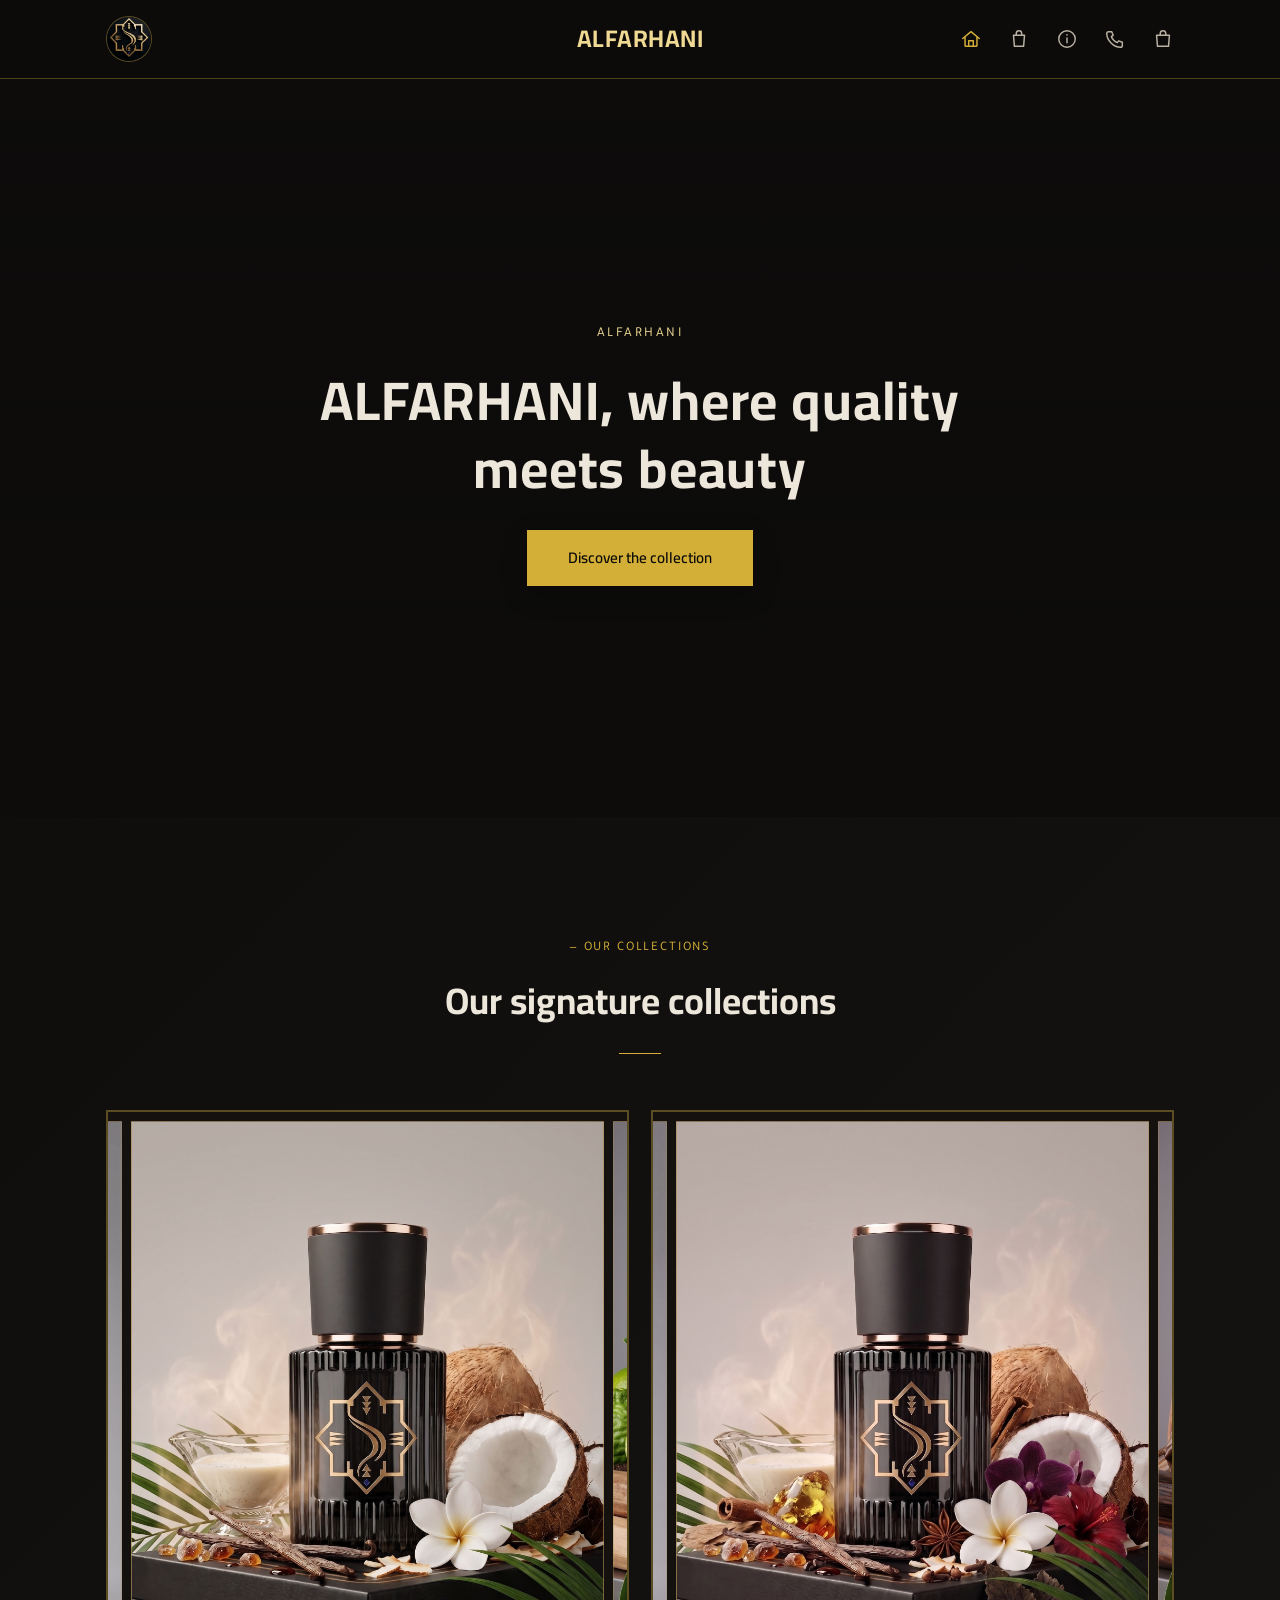
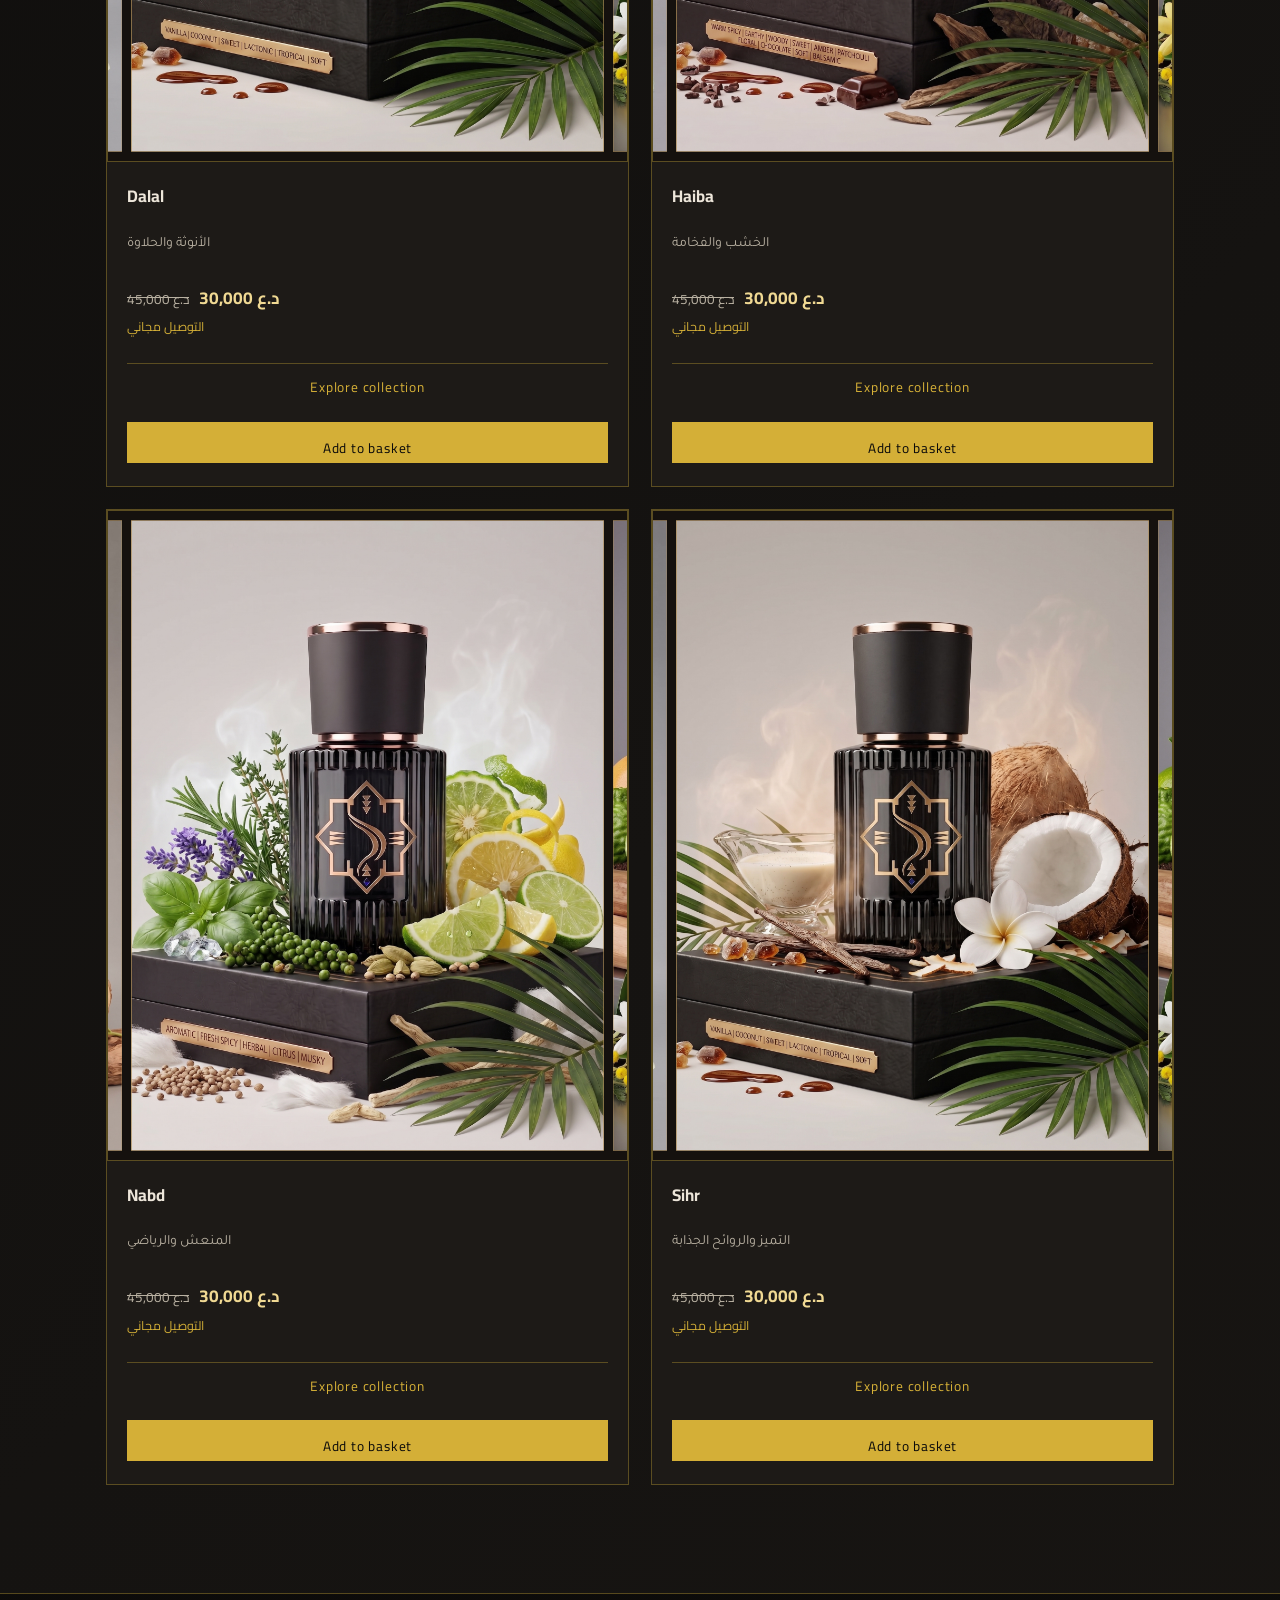
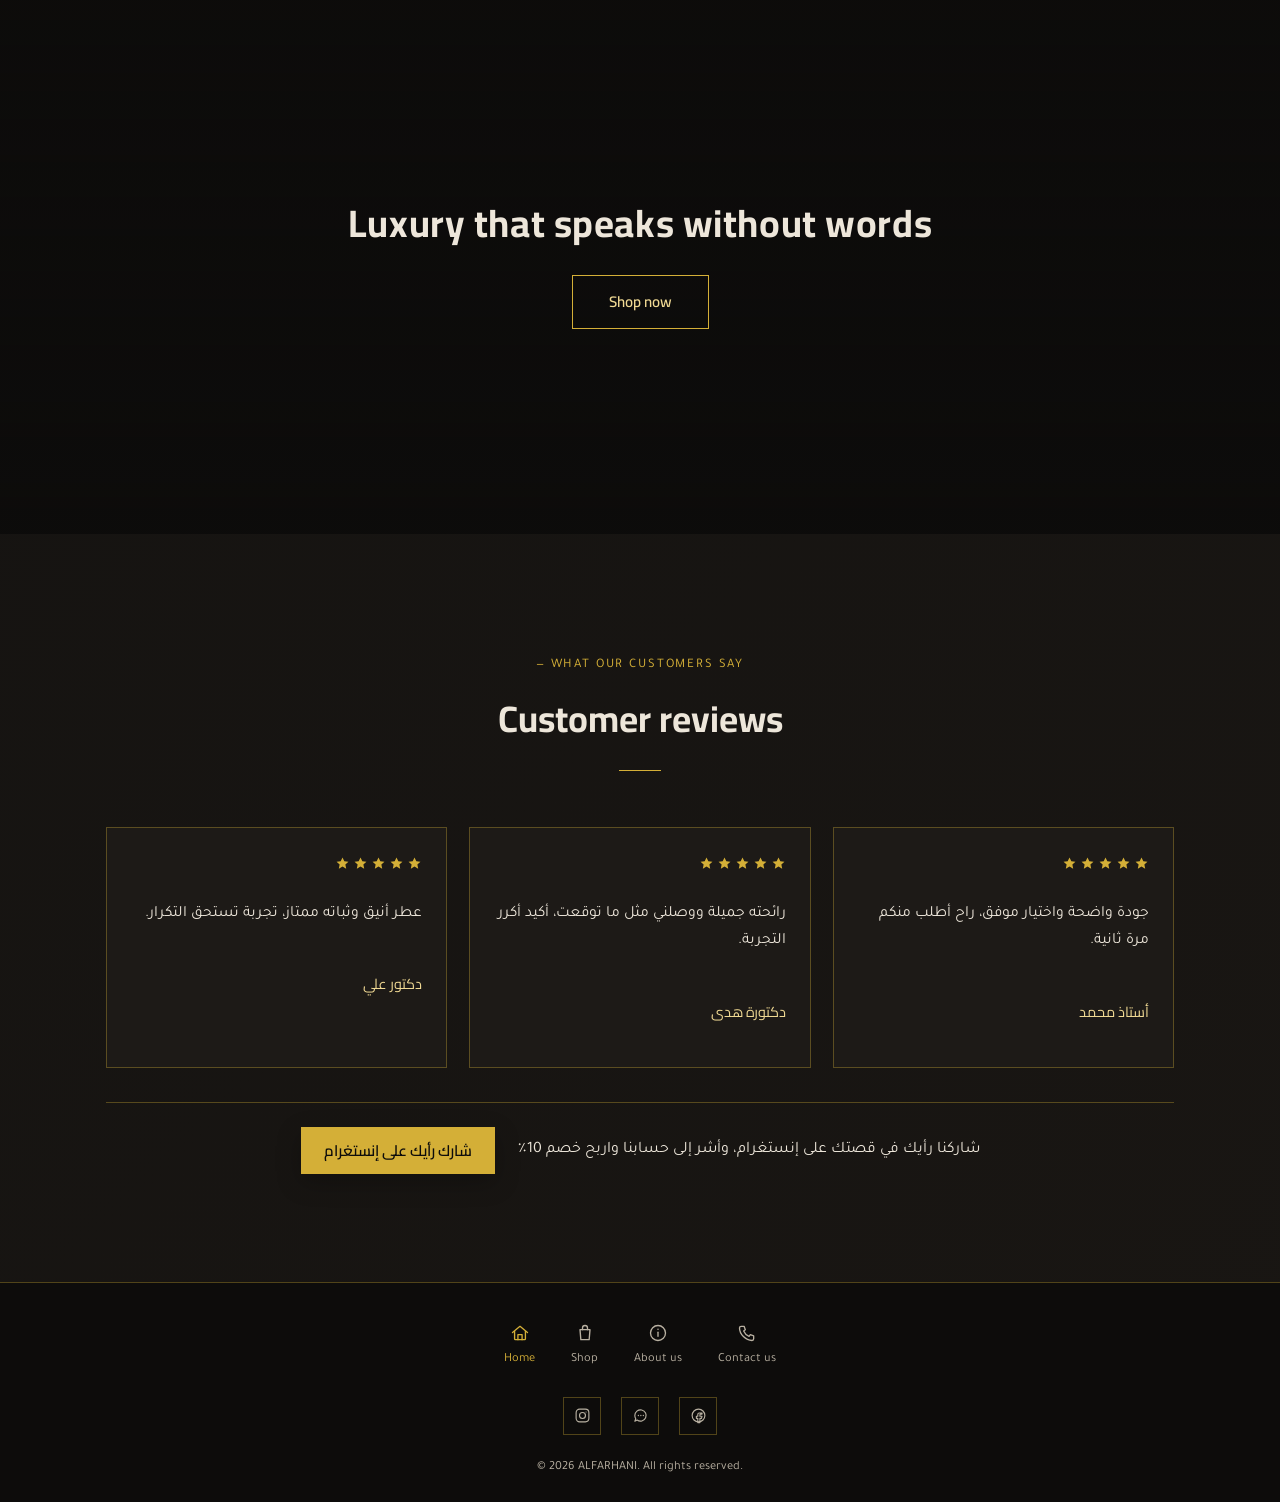
<file: index.html>
<!DOCTYPE html>
<html lang="en" dir="ltr">
<head>
<meta charset="UTF-8">
<meta name="viewport" content="width=device-width, initial-scale=1.0">
<title>ALFARHANI | Where Quality Meets Beauty</title>
<link rel="preconnect" href="https://fonts.googleapis.com">
<link rel="preconnect" href="https://fonts.gstatic.com" crossorigin>
<link href="https://fonts.googleapis.com/css2?family=Cairo:wght@600;700&family=Tajawal:wght@400;500;700&display=swap" rel="stylesheet">
<link rel="stylesheet" href="style.css">
</head>
<body data-page="home">

<header class="site-header">
  <div class="header-inner">
    <a href="index.html" class="ph-frame logo-slot" aria-label="ALFARHANI - Home">
      <img src="images/logo.png" alt="ALFARHANI logo">
      <span class="ph-fallback">
        <svg viewBox="0 0 24 24" fill="none" stroke="currentColor" stroke-width="1.5" stroke-linecap="round" stroke-linejoin="round"><rect x="3" y="6" width="18" height="14" rx="2"/><circle cx="12" cy="13" r="3.5"/><path d="M8 6l1.5-2h5L16 6"/></svg>
        <span>Logo</span>
      </span>
    </a>
    <span class="brand-name">ALFARHANI</span>
    <nav class="icon-nav" aria-label="Main navigation">
      <a href="index.html" data-page="home" aria-label="Home">
        <svg viewBox="0 0 24 24" fill="none" stroke="currentColor" stroke-width="1.6" stroke-linecap="round" stroke-linejoin="round"><path d="M3 11.5 12 4l9 7.5"/><path d="M5.5 10v9a1 1 0 0 0 1 1h11a1 1 0 0 0 1-1v-9"/><path d="M9.5 20v-6h5v6"/></svg>
      </a>
      <a href="shop.html" data-page="shop" aria-label="Shop">
        <svg viewBox="0 0 24 24" fill="none" stroke="currentColor" stroke-width="1.6" stroke-linecap="round" stroke-linejoin="round"><path d="M6 8h12l-1 12H7L6 8Z"/><path d="M9 8V6a3 3 0 0 1 6 0v2"/></svg>
      </a>
      <a href="about.html" data-page="about" aria-label="About us">
        <svg viewBox="0 0 24 24" fill="none" stroke="currentColor" stroke-width="1.6" stroke-linecap="round" stroke-linejoin="round"><circle cx="12" cy="12" r="9"/><line x1="12" y1="11" x2="12" y2="16"/><circle cx="12" cy="7.5" r="0.9" fill="currentColor" stroke="none"/></svg>
      </a>
      <a href="contact.html" data-page="contact" aria-label="Contact us">
        <svg viewBox="0 0 24 24" fill="none" stroke="currentColor" stroke-width="1.6" stroke-linecap="round" stroke-linejoin="round"><path d="M5 4h3.5l1.5 4-2 1.5a12 12 0 0 0 6.5 6.5l1.5-2 4 1.5V19a2 2 0 0 1-2 2C10.5 21 3 13.5 3 6a2 2 0 0 1 2-2Z"/></svg>
      </a>
      <a href="basket.html" data-page="basket" class="basket-nav" aria-label="Perfume basket">
        <svg viewBox="0 0 24 24" fill="none" stroke="currentColor" stroke-width="1.6" stroke-linecap="round" stroke-linejoin="round"><path d="M5 8h14l-1 12H6L5 8Z"/><path d="M9 8V6a3 3 0 0 1 6 0v2"/></svg>
        <span class="basket-badge" data-basket-badge hidden>0</span>
      </a>
    </nav>
  </div>
</header>

<main>

  <!-- SECTION 1: primary hero -->
  <section class="hero">
    <div class="hero-slideshow" aria-label="ALFARHANI fragrance collection">
      <img class="hero-slide hero-slide-1" src="images/collection-1.jpg" alt="ALFARHANI collection">
      <img class="hero-slide hero-slide-2" src="images/collection-2.jpg" alt="ALFARHANI collection" aria-hidden="true">
      <img class="hero-slide hero-slide-3" src="images/collection-3.jpg" alt="ALFARHANI collection" aria-hidden="true">
      <img class="hero-slide hero-slide-4" src="images/product-1a.jpg" alt="ALFARHANI perfume" aria-hidden="true">
    </div>
    <div class="hero-content">
      <p class="hero-eyebrow">ALFARHANI</p>
      <h1 class="hero-title">ALFARHANI, where quality meets beauty</h1>
      <a href="shop.html" class="btn-gold">Discover the collection</a>
    </div>
  </section>

  <!-- SECTION 2: our collections -->
  <section class="section">
    <div class="container">
      <div class="section-head">
        <p class="section-eyebrow">— Our collections</p>
        <h2 class="section-title">Our signature collections</h2>
      </div>
      <div class="grid collection-grid" data-collection-grid>

        <div class="card">
          <div class="ph-frame">
            <img src="images/collection-1.jpg" alt="Dalal">
            <span class="ph-fallback">
              <svg viewBox="0 0 24 24" fill="none" stroke="currentColor" stroke-width="1.5" stroke-linecap="round" stroke-linejoin="round"><rect x="3" y="6" width="18" height="14" rx="2"/><circle cx="12" cy="13" r="3.5"/><path d="M8 6l1.5-2h5L16 6"/></svg>
              <span>Add here: images/collection-1.jpg</span>
            </span>
          </div>
          <div class="card-body">
            <h3 class="card-title">Dalal</h3>
            <p class="card-sub">الأنوثة والحلاوة</p>
            <div class="collection-price" aria-label="السعر بعد التخفيض 30 ألف دينار عراقي، السعر السابق 45 ألف دينار عراقي، والتوصيل مجاني">
              <del>45,000 د.ع</del><strong>30,000 د.ع</strong><span>التوصيل مجاني</span>
            </div>
            <a href="details.html?type=collection&amp;collection=1" class="card-link">Explore collection</a>
            <button type="button" class="card-link basket-add collection-basket-add" data-add-basket="Dalal">Add to basket</button>
          </div>
        </div>

        <div class="card">
          <div class="ph-frame">
            <img src="images/collection-2.jpg" alt="Haiba">
            <span class="ph-fallback">
              <svg viewBox="0 0 24 24" fill="none" stroke="currentColor" stroke-width="1.5" stroke-linecap="round" stroke-linejoin="round"><rect x="3" y="6" width="18" height="14" rx="2"/><circle cx="12" cy="13" r="3.5"/><path d="M8 6l1.5-2h5L16 6"/></svg>
              <span>Add here: images/collection-2.jpg</span>
            </span>
          </div>
          <div class="card-body">
            <h3 class="card-title">Haiba</h3>
            <p class="card-sub">الخشب والفخامة</p>
            <div class="collection-price" aria-label="السعر بعد التخفيض 30 ألف دينار عراقي، السعر السابق 45 ألف دينار عراقي، والتوصيل مجاني">
              <del>45,000 د.ع</del><strong>30,000 د.ع</strong><span>التوصيل مجاني</span>
            </div>
            <a href="details.html?type=collection&amp;collection=2" class="card-link">Explore collection</a>
            <button type="button" class="card-link basket-add collection-basket-add" data-add-basket="Haiba">Add to basket</button>
          </div>
        </div>

        <div class="card">
          <div class="ph-frame">
            <img src="images/collection-3.jpg" alt="Nabd">
            <span class="ph-fallback">
              <svg viewBox="0 0 24 24" fill="none" stroke="currentColor" stroke-width="1.5" stroke-linecap="round" stroke-linejoin="round"><rect x="3" y="6" width="18" height="14" rx="2"/><circle cx="12" cy="13" r="3.5"/><path d="M8 6l1.5-2h5L16 6"/></svg>
              <span>Add here: images/collection-3.jpg</span>
            </span>
          </div>
          <div class="card-body">
            <h3 class="card-title">Nabd</h3>
            <p class="card-sub">المنعش والرياضي</p>
            <div class="collection-price" aria-label="السعر بعد التخفيض 30 ألف دينار عراقي، السعر السابق 45 ألف دينار عراقي، والتوصيل مجاني">
              <del>45,000 د.ع</del><strong>30,000 د.ع</strong><span>التوصيل مجاني</span>
            </div>
            <a href="details.html?type=collection&amp;collection=3" class="card-link">Explore collection</a>
            <button type="button" class="card-link basket-add collection-basket-add" data-add-basket="Nabd">Add to basket</button>
          </div>
        </div>

        <div class="card">
          <div class="ph-frame">
            <img src="images/collection-1.jpg" alt="Sihr">
            <span class="ph-fallback">
              <svg viewBox="0 0 24 24" fill="none" stroke="currentColor" stroke-width="1.5" stroke-linecap="round" stroke-linejoin="round"><rect x="3" y="6" width="18" height="14" rx="2"/><circle cx="12" cy="13" r="3.5"/><path d="M8 6l1.5-2h5L16 6"/></svg>
              <span>Add here: images/collection-1.jpg</span>
            </span>
          </div>
          <div class="card-body">
            <h3 class="card-title">Sihr</h3>
            <p class="card-sub">التميز والروائح الجذابة</p>
            <div class="collection-price" aria-label="السعر بعد التخفيض 30 ألف دينار عراقي، السعر السابق 45 ألف دينار عراقي، والتوصيل مجاني">
              <del>45,000 د.ع</del><strong>30,000 د.ع</strong><span>التوصيل مجاني</span>
            </div>
            <a href="details.html?type=collection&amp;collection=4" class="card-link">Explore collection</a>
            <button type="button" class="card-link basket-add collection-basket-add" data-add-basket="Sihr">Add to basket</button>
          </div>
        </div>

      </div>
    </div>
  </section>

  <hr class="rule">

  <!-- SECTION 3: closing hero -->
  <section class="hero" style="min-height: 60vh;">
    <div class="hero-slideshow" aria-label="ALFARHANI perfume selection">
      <img class="hero-slide hero-slide-1" src="images/product-4b.png" alt="ALFARHANI perfume">
      <img class="hero-slide hero-slide-2" src="images/product-5b.png" alt="ALFARHANI perfume" aria-hidden="true">
      <img class="hero-slide hero-slide-3" src="images/product-6b.jpg" alt="ALFARHANI perfume" aria-hidden="true">
      <img class="hero-slide hero-slide-4" src="images/product-7b.jpg" alt="ALFARHANI perfume" aria-hidden="true">
    </div>
    <div class="hero-content">
      <h2 class="hero-title" style="font-size: clamp(1.6rem, 4vw, 2.4rem);">Luxury that speaks without words</h2>
      <a href="shop.html" class="btn-outline">Shop now</a>
    </div>
  </section>

  <!-- SECTION 4: testimonials -->
  <section class="section">
    <div class="container">
      <div class="section-head">
        <p class="section-eyebrow">— What our customers say</p>
        <h2 class="section-title">Customer reviews</h2>
      </div>
      <div class="grid">

        <div class="testimonial" lang="ar" dir="rtl">
          <div class="stars">
            <svg viewBox="0 0 24 24"><path d="M12 2.5l2.9 6 6.6.7-4.9 4.5 1.3 6.5L12 16.9 6.1 20.2l1.3-6.5L2.5 9.2l6.6-.7L12 2.5Z"/></svg>
            <svg viewBox="0 0 24 24"><path d="M12 2.5l2.9 6 6.6.7-4.9 4.5 1.3 6.5L12 16.9 6.1 20.2l1.3-6.5L2.5 9.2l6.6-.7L12 2.5Z"/></svg>
            <svg viewBox="0 0 24 24"><path d="M12 2.5l2.9 6 6.6.7-4.9 4.5 1.3 6.5L12 16.9 6.1 20.2l1.3-6.5L2.5 9.2l6.6-.7L12 2.5Z"/></svg>
            <svg viewBox="0 0 24 24"><path d="M12 2.5l2.9 6 6.6.7-4.9 4.5 1.3 6.5L12 16.9 6.1 20.2l1.3-6.5L2.5 9.2l6.6-.7L12 2.5Z"/></svg>
            <svg viewBox="0 0 24 24"><path d="M12 2.5l2.9 6 6.6.7-4.9 4.5 1.3 6.5L12 16.9 6.1 20.2l1.3-6.5L2.5 9.2l6.6-.7L12 2.5Z"/></svg>
          </div>
          <p class="testimonial-quote">عطر أنيق وثباته ممتاز، تجربة تستحق التكرار.</p>
          <p class="testimonial-name">دكتور علي</p>
        </div>

        <div class="testimonial" lang="ar" dir="rtl">
          <div class="stars">
            <svg viewBox="0 0 24 24"><path d="M12 2.5l2.9 6 6.6.7-4.9 4.5 1.3 6.5L12 16.9 6.1 20.2l1.3-6.5L2.5 9.2l6.6-.7L12 2.5Z"/></svg>
            <svg viewBox="0 0 24 24"><path d="M12 2.5l2.9 6 6.6.7-4.9 4.5 1.3 6.5L12 16.9 6.1 20.2l1.3-6.5L2.5 9.2l6.6-.7L12 2.5Z"/></svg>
            <svg viewBox="0 0 24 24"><path d="M12 2.5l2.9 6 6.6.7-4.9 4.5 1.3 6.5L12 16.9 6.1 20.2l1.3-6.5L2.5 9.2l6.6-.7L12 2.5Z"/></svg>
            <svg viewBox="0 0 24 24"><path d="M12 2.5l2.9 6 6.6.7-4.9 4.5 1.3 6.5L12 16.9 6.1 20.2l1.3-6.5L2.5 9.2l6.6-.7L12 2.5Z"/></svg>
            <svg viewBox="0 0 24 24"><path d="M12 2.5l2.9 6 6.6.7-4.9 4.5 1.3 6.5L12 16.9 6.1 20.2l1.3-6.5L2.5 9.2l6.6-.7L12 2.5Z"/></svg>
          </div>
          <p class="testimonial-quote">رائحته جميلة ووصلني مثل ما توقعت، أكيد أكرر التجربة.</p>
          <p class="testimonial-name">دكتورة هدى</p>
        </div>

        <div class="testimonial" lang="ar" dir="rtl">
          <div class="stars">
            <svg viewBox="0 0 24 24"><path d="M12 2.5l2.9 6 6.6.7-4.9 4.5 1.3 6.5L12 16.9 6.1 20.2l1.3-6.5L2.5 9.2l6.6-.7L12 2.5Z"/></svg>
            <svg viewBox="0 0 24 24"><path d="M12 2.5l2.9 6 6.6.7-4.9 4.5 1.3 6.5L12 16.9 6.1 20.2l1.3-6.5L2.5 9.2l6.6-.7L12 2.5Z"/></svg>
            <svg viewBox="0 0 24 24"><path d="M12 2.5l2.9 6 6.6.7-4.9 4.5 1.3 6.5L12 16.9 6.1 20.2l1.3-6.5L2.5 9.2l6.6-.7L12 2.5Z"/></svg>
            <svg viewBox="0 0 24 24"><path d="M12 2.5l2.9 6 6.6.7-4.9 4.5 1.3 6.5L12 16.9 6.1 20.2l1.3-6.5L2.5 9.2l6.6-.7L12 2.5Z"/></svg>
            <svg viewBox="0 0 24 24"><path d="M12 2.5l2.9 6 6.6.7-4.9 4.5 1.3 6.5L12 16.9 6.1 20.2l1.3-6.5L2.5 9.2l6.6-.7L12 2.5Z"/></svg>
          </div>
          <p class="testimonial-quote">جودة واضحة واختيار موفق، راح أطلب منكم مرة ثانية.</p>
          <p class="testimonial-name">أستاذ محمد</p>
        </div>

      </div>
      <div class="review-invite" lang="ar" dir="rtl">
        <p>شاركنا رأيك في قصتك على إنستغرام، وأشر إلى حسابنا واربح خصم 10٪</p>
        <a class="btn-gold" href="https://www.instagram.com/daralfarhani/" target="_blank" rel="noopener noreferrer">شارك رأيك على إنستغرام</a>
      </div>
    </div>
  </section>

</main>

<footer class="site-footer">
  <div class="container">
    <nav class="footer-nav" aria-label="Quick links">
      <a href="index.html" data-page="home">
        <svg viewBox="0 0 24 24" fill="none" stroke="currentColor" stroke-width="1.6" stroke-linecap="round" stroke-linejoin="round"><path d="M3 11.5 12 4l9 7.5"/><path d="M5.5 10v9a1 1 0 0 0 1 1h11a1 1 0 0 0 1-1v-9"/><path d="M9.5 20v-6h5v6"/></svg>
        <span>Home</span>
      </a>
      <a href="shop.html" data-page="shop">
        <svg viewBox="0 0 24 24" fill="none" stroke="currentColor" stroke-width="1.6" stroke-linecap="round" stroke-linejoin="round"><path d="M6 8h12l-1 12H7L6 8Z"/><path d="M9 8V6a3 3 0 0 1 6 0v2"/></svg>
        <span>Shop</span>
      </a>
      <a href="about.html" data-page="about">
        <svg viewBox="0 0 24 24" fill="none" stroke="currentColor" stroke-width="1.6" stroke-linecap="round" stroke-linejoin="round"><circle cx="12" cy="12" r="9"/><line x1="12" y1="11" x2="12" y2="16"/><circle cx="12" cy="7.5" r="0.9" fill="currentColor" stroke="none"/></svg>
        <span>About us</span>
      </a>
      <a href="contact.html" data-page="contact">
        <svg viewBox="0 0 24 24" fill="none" stroke="currentColor" stroke-width="1.6" stroke-linecap="round" stroke-linejoin="round"><path d="M5 4h3.5l1.5 4-2 1.5a12 12 0 0 0 6.5 6.5l1.5-2 4 1.5V19a2 2 0 0 1-2 2C10.5 21 3 13.5 3 6a2 2 0 0 1 2-2Z"/></svg>
        <span>Contact us</span>
      </a>
    </nav>
    <div class="footer-social">
      <a href="https://www.instagram.com/daralfarhani/" aria-label="Instagram" target="_blank" rel="noopener noreferrer">
        <svg viewBox="0 0 24 24" fill="none" stroke="currentColor" stroke-width="1.6"><rect x="3" y="3" width="18" height="18" rx="5"/><circle cx="12" cy="12" r="4.2"/><circle cx="17" cy="7" r="0.8" fill="currentColor" stroke="none"/></svg>
      </a>
      <a href="#" data-whatsapp-link aria-label="WhatsApp">
        <svg viewBox="0 0 24 24" fill="none" stroke="currentColor" stroke-width="1.6" stroke-linecap="round" stroke-linejoin="round"><path d="M4 12a8 8 0 1 1 3.2 6.4L4 20l1.3-3.5A7.9 7.9 0 0 1 4 12Z"/><circle cx="9" cy="12" r="0.9" fill="currentColor" stroke="none"/><circle cx="12.5" cy="12" r="0.9" fill="currentColor" stroke="none"/><circle cx="16" cy="12" r="0.9" fill="currentColor" stroke="none"/></svg>
      </a>
      <a href="https://www.facebook.com/profile.php?id=61593933218251" aria-label="Facebook" target="_blank" rel="noopener noreferrer">
        <svg viewBox="0 0 24 24" fill="none" stroke="currentColor" stroke-width="1.6" stroke-linecap="round" stroke-linejoin="round"><path d="M15 8.5h-2a2 2 0 0 0-2 2V13H9v3h2v6h3v-6h2.2l.8-3H14v-2a1 1 0 0 1 1-1h2V8.5Z"/><circle cx="12" cy="12" r="9"/></svg>
      </a>
    </div>
    <p class="footer-copy">© 2026 ALFARHANI. All rights reserved.</p>
  </div>
</footer>

<script src="script.js"></script>
</body>
</html>
</file>
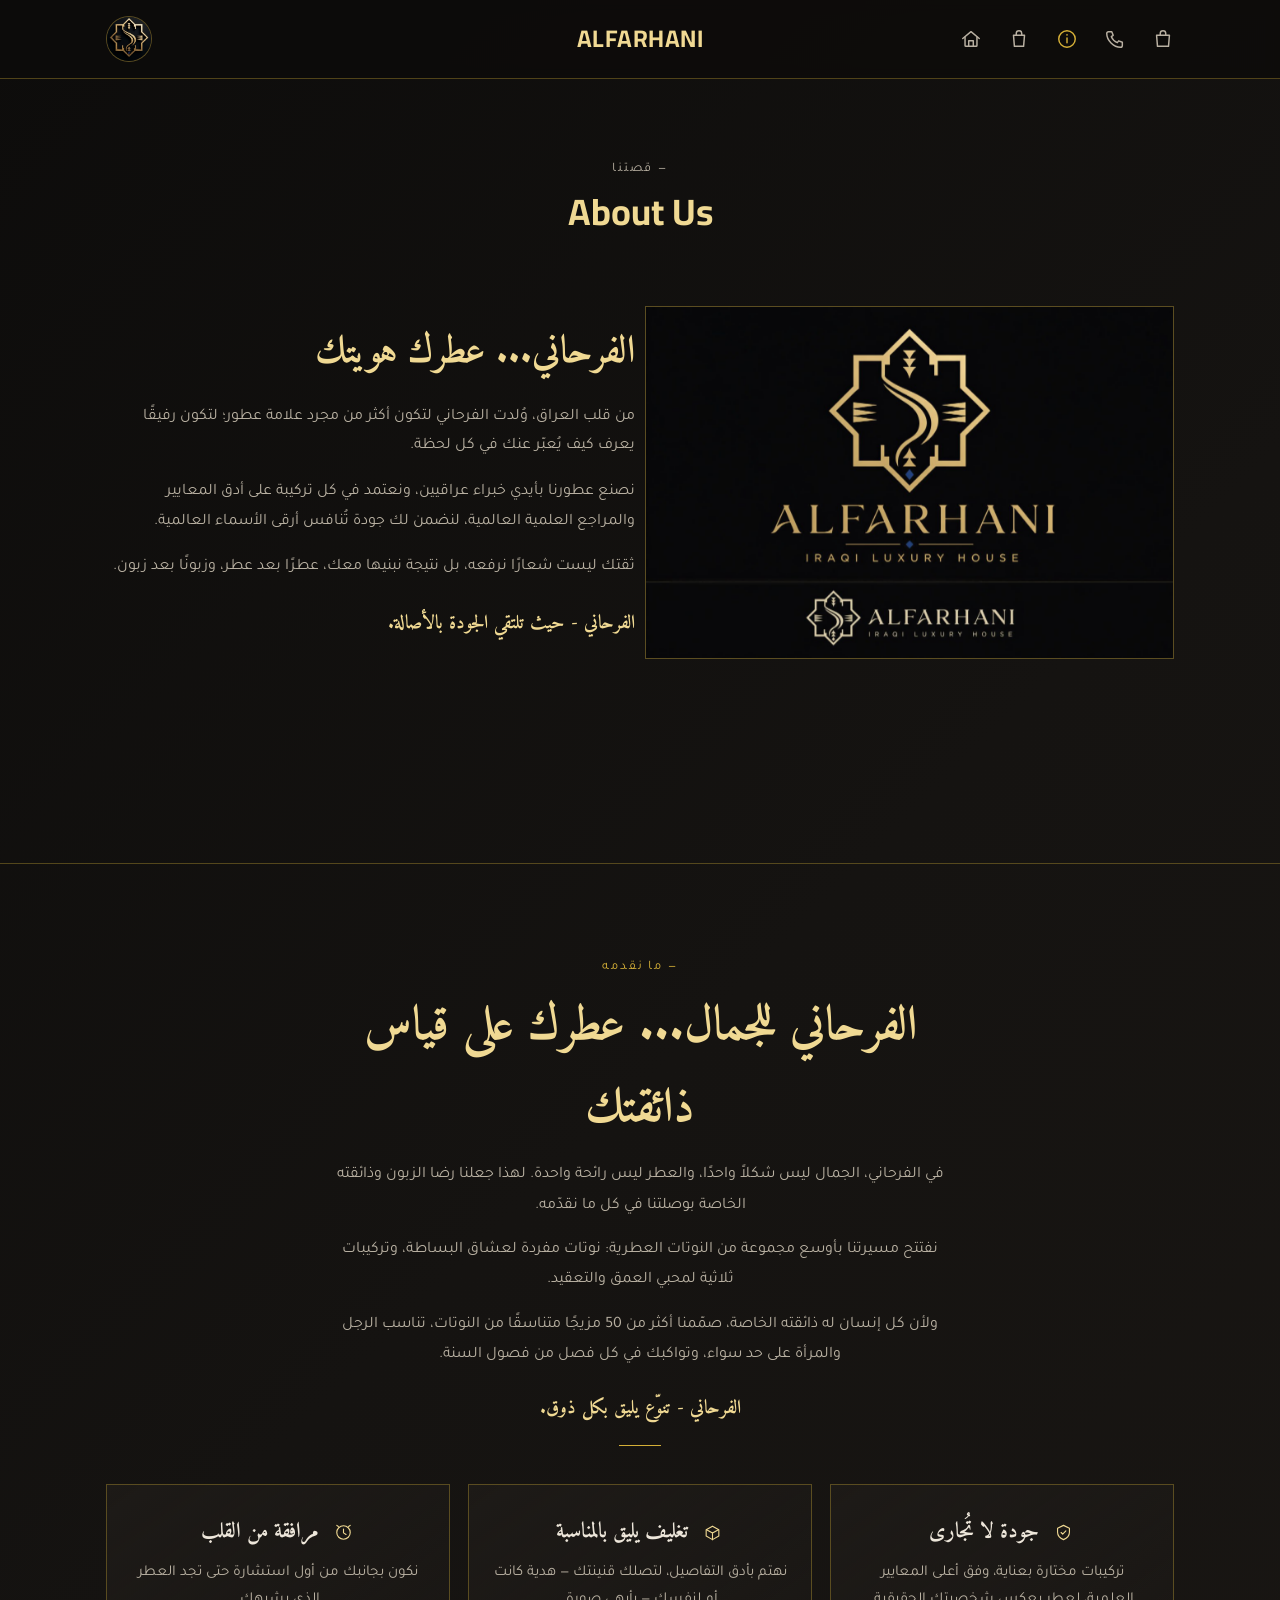
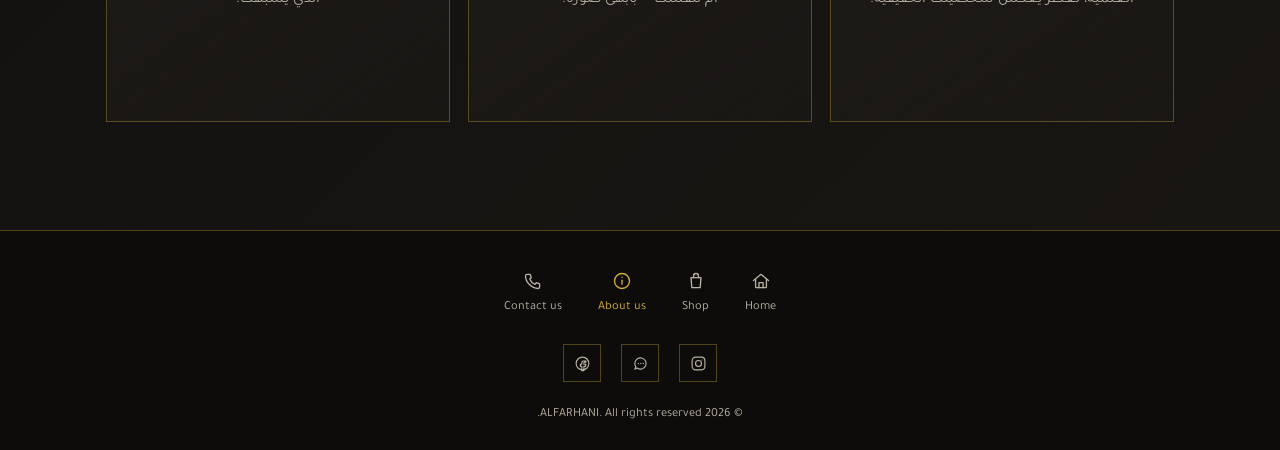
<file: about.html>
<!DOCTYPE html>
<html lang="ar" dir="rtl">
<head>
<meta charset="UTF-8">
<meta name="viewport" content="width=device-width, initial-scale=1.0">
<title>من نحن | الفرحاني</title>
<link rel="preconnect" href="https://fonts.googleapis.com">
<link rel="preconnect" href="https://fonts.gstatic.com" crossorigin>
<link href="https://fonts.googleapis.com/css2?family=Amiri:wght@400;700&family=Cairo:wght@600;700&family=Tajawal:wght@400;500;700&display=swap" rel="stylesheet">
<link rel="stylesheet" href="style.css">
</head>
<body data-page="about">

<header class="site-header">
  <div class="header-inner">
    <a href="index.html" class="ph-frame logo-slot" aria-label="ALFARHANI - Home">
      <img src="images/logo.png" alt="ALFARHANI logo">
      <span class="ph-fallback">
        <svg viewBox="0 0 24 24" fill="none" stroke="currentColor" stroke-width="1.5" stroke-linecap="round" stroke-linejoin="round"><rect x="3" y="6" width="18" height="14" rx="2"/><circle cx="12" cy="13" r="3.5"/><path d="M8 6l1.5-2h5L16 6"/></svg>
        <span>Logo</span>
      </span>
    </a>
    <span class="brand-name">ALFARHANI</span>
    <nav class="icon-nav" aria-label="Main navigation">
      <a href="index.html" data-page="home" aria-label="Home">
        <svg viewBox="0 0 24 24" fill="none" stroke="currentColor" stroke-width="1.6" stroke-linecap="round" stroke-linejoin="round"><path d="M3 11.5 12 4l9 7.5"/><path d="M5.5 10v9a1 1 0 0 0 1 1h11a1 1 0 0 0 1-1v-9"/><path d="M9.5 20v-6h5v6"/></svg>
      </a>
      <a href="shop.html" data-page="shop" aria-label="Shop">
        <svg viewBox="0 0 24 24" fill="none" stroke="currentColor" stroke-width="1.6" stroke-linecap="round" stroke-linejoin="round"><path d="M6 8h12l-1 12H7L6 8Z"/><path d="M9 8V6a3 3 0 0 1 6 0v2"/></svg>
      </a>
      <a href="about.html" data-page="about" aria-label="About us">
        <svg viewBox="0 0 24 24" fill="none" stroke="currentColor" stroke-width="1.6" stroke-linecap="round" stroke-linejoin="round"><circle cx="12" cy="12" r="9"/><line x1="12" y1="11" x2="12" y2="16"/><circle cx="12" cy="7.5" r="0.9" fill="currentColor" stroke="none"/></svg>
      </a>
      <a href="contact.html" data-page="contact" aria-label="Contact us">
        <svg viewBox="0 0 24 24" fill="none" stroke="currentColor" stroke-width="1.6" stroke-linecap="round" stroke-linejoin="round"><path d="M5 4h3.5l1.5 4-2 1.5a12 12 0 0 0 6.5 6.5l1.5-2 4 1.5V19a2 2 0 0 1-2 2C10.5 21 3 13.5 3 6a2 2 0 0 1 2-2Z"/></svg>
      </a>
      <a href="basket.html" data-page="basket" class="basket-nav" aria-label="Perfume basket">
        <svg viewBox="0 0 24 24" fill="none" stroke="currentColor" stroke-width="1.6" stroke-linecap="round" stroke-linejoin="round"><path d="M5 8h14l-1 12H6L5 8Z"/><path d="M9 8V6a3 3 0 0 1 6 0v2"/></svg>
        <span class="basket-badge" data-basket-badge hidden>0</span>
      </a>
    </nav>
  </div>
</header>

<main>

  <div class="page-head container">
    <p class="section-eyebrow">— قصتنا</p>
    <h1 class="section-title">About Us</h1>
  </div>

  <section class="section" style="padding-top: 0;">
    <div class="container">
      <div class="about-block">
        <div class="ph-frame">
          <img src="images/about-1.jpg" alt="ALFARHANI">
          <span class="ph-fallback">
            <svg viewBox="0 0 24 24" fill="none" stroke="currentColor" stroke-width="1.5" stroke-linecap="round" stroke-linejoin="round"><rect x="3" y="6" width="18" height="14" rx="2"/><circle cx="12" cy="13" r="3.5"/><path d="M8 6l1.5-2h5L16 6"/></svg>
            <span>Add here: images/about-1.jpg</span>
          </span>
        </div>
        <div class="about-copy" lang="ar" dir="rtl">
          <h2 class="about-title">الفرحاني... عطرك هويتك</h2>
          <p class="about-text">من قلب العراق، وُلدت الفرحاني لتكون أكثر من مجرد علامة عطور؛ لتكون رفيقًا يعرف كيف يُعبّر عنك في كل لحظة.</p>
          <p class="about-text">نصنع عطورنا بأيدي خبراء عراقيين، ونعتمد في كل تركيبة على أدق المعايير والمراجع العلمية العالمية، لنضمن لك جودة تُنافس أرقى الأسماء العالمية.</p>
          <p class="about-text">ثقتك ليست شعارًا نرفعه، بل نتيجة نبنيها معك، عطرًا بعد عطر، وزبونًا بعد زبون.</p>
          <p class="about-signature">الفرحاني - حيث تلتقي الجودة بالأصالة.</p>
        </div>
      </div>
    </div>
  </section>

  <section class="services-section section" lang="ar" dir="rtl">
    <div class="container">
      <div class="services-heading">
        <p class="section-eyebrow">— ما نقدمه</p>
        <h2 class="section-title">الفرحاني للجمال... عطرك على قياس ذائقتك</h2>
        <div class="services-intro">
          <p>في الفرحاني، الجمال ليس شكلاً واحدًا، والعطر ليس رائحة واحدة. لهذا جعلنا رضا الزبون وذائقته الخاصة بوصلتنا في كل ما نقدّمه.</p>
          <p>نفتتح مسيرتنا بأوسع مجموعة من النوتات العطرية: نوتات مفردة لعشاق البساطة، وتركيبات ثلاثية لمحبي العمق والتعقيد.</p>
          <p>ولأن كل إنسان له ذائقته الخاصة، صمّمنا أكثر من 50 مزيجًا متناسقًا من النوتات، تناسب الرجل والمرأة على حد سواء، وتواكبك في كل فصل من فصول السنة.</p>
          <p class="services-signature">الفرحاني - تنوّع يليق بكل ذوق.</p>
        </div>
      </div>

      <div class="services-grid">
        <article class="service-card">
          <h3><span class="service-icon" aria-hidden="true">
            <svg width="19" height="19" viewBox="0 0 24 24" fill="none" stroke="currentColor" stroke-width="1.4" stroke-linecap="round" stroke-linejoin="round"><path d="M12 3 4.5 6.5v5.2c0 4.5 3.2 7.6 7.5 9.3 4.3-1.7 7.5-4.8 7.5-9.3V6.5L12 3Z"/><path d="m9 12 2 2 4-4"/></svg>
          </span> جودة لا تُجارى</h3>
          <p>تركيبات مختارة بعناية، وفق أعلى المعايير العلمية، لعطر يعكس شخصيتك الحقيقية.</p>
        </article>

        <article class="service-card">
          <h3><span class="service-icon" aria-hidden="true">
            <svg width="19" height="19" viewBox="0 0 24 24" fill="none" stroke="currentColor" stroke-width="1.4" stroke-linecap="round" stroke-linejoin="round"><path d="M4 8.5 12 4l8 4.5v8L12 21l-8-4.5v-8Z"/><path d="m4.5 8.5 7.5 4 7.5-4M12 12.5V21"/></svg>
          </span> تغليف يليق بالمناسبة</h3>
          <p>نهتم بأدق التفاصيل، لتصلك قنينتك — هدية كانت أم لنفسك — بأبهى صورة.</p>
        </article>

        <article class="service-card">
          <h3><span class="service-icon" aria-hidden="true">
            <svg width="19" height="19" viewBox="0 0 24 24" fill="none" stroke="currentColor" stroke-width="1.4" stroke-linecap="round" stroke-linejoin="round"><circle cx="12" cy="12" r="8.5"/><path d="M12 7.5v5l3.2 2"/><path d="M5.5 4.5 3.5 3M18.5 4.5 20.5 3"/></svg>
          </span> مرافقة من القلب</h3>
          <p>نكون بجانبك من أول استشارة حتى تجد العطر الذي يشبهك.</p>
        </article>
      </div>
    </div>
  </section>

</main>

<footer class="site-footer">
  <div class="container">
    <nav class="footer-nav" aria-label="Quick links">
      <a href="index.html" data-page="home">
        <svg viewBox="0 0 24 24" fill="none" stroke="currentColor" stroke-width="1.6" stroke-linecap="round" stroke-linejoin="round"><path d="M3 11.5 12 4l9 7.5"/><path d="M5.5 10v9a1 1 0 0 0 1 1h11a1 1 0 0 0 1-1v-9"/><path d="M9.5 20v-6h5v6"/></svg>
        <span>Home</span>
      </a>
      <a href="shop.html" data-page="shop">
        <svg viewBox="0 0 24 24" fill="none" stroke="currentColor" stroke-width="1.6" stroke-linecap="round" stroke-linejoin="round"><path d="M6 8h12l-1 12H7L6 8Z"/><path d="M9 8V6a3 3 0 0 1 6 0v2"/></svg>
        <span>Shop</span>
      </a>
      <a href="about.html" data-page="about">
        <svg viewBox="0 0 24 24" fill="none" stroke="currentColor" stroke-width="1.6" stroke-linecap="round" stroke-linejoin="round"><circle cx="12" cy="12" r="9"/><line x1="12" y1="11" x2="12" y2="16"/><circle cx="12" cy="7.5" r="0.9" fill="currentColor" stroke="none"/></svg>
        <span>About us</span>
      </a>
      <a href="contact.html" data-page="contact">
        <svg viewBox="0 0 24 24" fill="none" stroke="currentColor" stroke-width="1.6" stroke-linecap="round" stroke-linejoin="round"><path d="M5 4h3.5l1.5 4-2 1.5a12 12 0 0 0 6.5 6.5l1.5-2 4 1.5V19a2 2 0 0 1-2 2C10.5 21 3 13.5 3 6a2 2 0 0 1 2-2Z"/></svg>
        <span>Contact us</span>
      </a>
    </nav>
    <div class="footer-social">
      <a href="https://www.instagram.com/daralfarhani/" aria-label="Instagram" target="_blank" rel="noopener noreferrer">
        <svg viewBox="0 0 24 24" fill="none" stroke="currentColor" stroke-width="1.6"><rect x="3" y="3" width="18" height="18" rx="5"/><circle cx="12" cy="12" r="4.2"/><circle cx="17" cy="7" r="0.8" fill="currentColor" stroke="none"/></svg>
      </a>
      <a href="#" data-whatsapp-link aria-label="WhatsApp">
        <svg viewBox="0 0 24 24" fill="none" stroke="currentColor" stroke-width="1.6" stroke-linecap="round" stroke-linejoin="round"><path d="M4 12a8 8 0 1 1 3.2 6.4L4 20l1.3-3.5A7.9 7.9 0 0 1 4 12Z"/><circle cx="9" cy="12" r="0.9" fill="currentColor" stroke="none"/><circle cx="12.5" cy="12" r="0.9" fill="currentColor" stroke="none"/><circle cx="16" cy="12" r="0.9" fill="currentColor" stroke="none"/></svg>
      </a>
      <a href="https://www.facebook.com/profile.php?id=61593933218251" aria-label="Facebook" target="_blank" rel="noopener noreferrer">
        <svg viewBox="0 0 24 24" fill="none" stroke="currentColor" stroke-width="1.6" stroke-linecap="round" stroke-linejoin="round"><path d="M15 8.5h-2a2 2 0 0 0-2 2V13H9v3h2v6h3v-6h2.2l.8-3H14v-2a1 1 0 0 1 1-1h2V8.5Z"/><circle cx="12" cy="12" r="9"/></svg>
      </a>
    </div>
    <p class="footer-copy">© 2026 ALFARHANI. All rights reserved.</p>
  </div>
</footer>

<script src="script.js"></script>
</body>
</html>
</file>
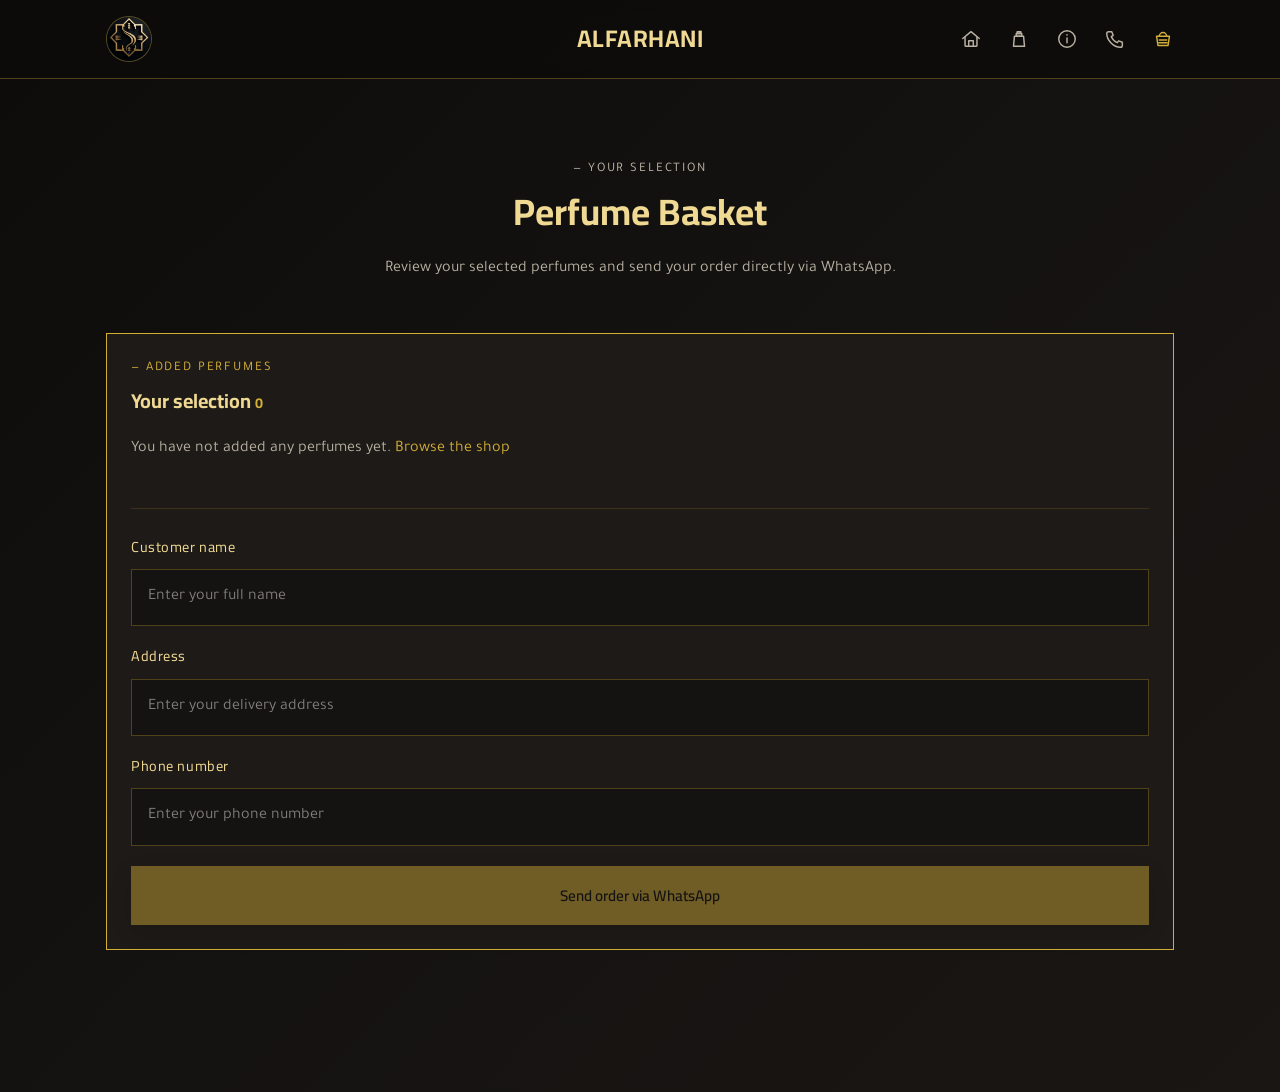
<file: basket.html>
<!DOCTYPE html>
<html lang="en" dir="ltr">
<head>
<meta charset="UTF-8">
<meta name="viewport" content="width=device-width, initial-scale=1.0">
<title>Perfume Basket | ALFARHANI</title>
<link rel="preconnect" href="https://fonts.googleapis.com">
<link rel="preconnect" href="https://fonts.gstatic.com" crossorigin>
<link href="https://fonts.googleapis.com/css2?family=Cairo:wght@600;700&family=Tajawal:wght@400;500;700&display=swap" rel="stylesheet">
<link rel="stylesheet" href="style.css">
</head>
<body data-page="basket">
<header class="site-header">
  <div class="header-inner">
    <a href="index.html" class="ph-frame logo-slot" aria-label="ALFARHANI - Home">
      <img src="images/logo.png" alt="ALFARHANI logo">
      <span class="ph-fallback"><span>Logo</span></span>
    </a>
    <span class="brand-name">ALFARHANI</span>
    <nav class="icon-nav" aria-label="Main navigation">
      <a href="index.html" data-page="home" aria-label="Home">
        <svg viewBox="0 0 24 24" fill="none" stroke="currentColor" stroke-width="1.6" stroke-linecap="round" stroke-linejoin="round"><path d="M3 11.5 12 4l9 7.5"/><path d="M5.5 10v9a1 1 0 0 0 1 1h11a1 1 0 0 0 1-1v-9"/><path d="M9.5 20v-6h5v6"/></svg>
      </a>
      <a href="shop.html" data-page="shop" aria-label="Shop">
        <svg viewBox="0 0 24 24" fill="none" stroke="currentColor" stroke-width="1.6" stroke-linecap="round" stroke-linejoin="round"><path d="M9 6h6v3H9z"/><path d="M7 9h10l1 11H6L7 9Z"/><path d="M10 4h4v2h-4z"/></svg>
      </a>
      <a href="about.html" data-page="about" aria-label="About us">
        <svg viewBox="0 0 24 24" fill="none" stroke="currentColor" stroke-width="1.6" stroke-linecap="round" stroke-linejoin="round"><circle cx="12" cy="12" r="9"/><line x1="12" y1="11" x2="12" y2="16"/><circle cx="12" cy="7.5" r="0.9" fill="currentColor" stroke="none"/></svg>
      </a>
      <a href="contact.html" data-page="contact" aria-label="Contact us">
        <svg viewBox="0 0 24 24" fill="none" stroke="currentColor" stroke-width="1.6" stroke-linecap="round" stroke-linejoin="round"><path d="M5 4h3.5l1.5 4-2 1.5a12 12 0 0 0 6.5 6.5l1.5-2 4 1.5V19a2 2 0 0 1-2 2C10.5 21 3 13.5 3 6a2 2 0 0 1 2-2Z"/></svg>
      </a>
      <a href="basket.html" data-page="basket" class="basket-nav" aria-label="Perfume basket">
        <svg viewBox="0 0 24 24" fill="none" stroke="currentColor" stroke-width="1.6" stroke-linecap="round" stroke-linejoin="round"><path d="M5 9h14l-1.5 10h-11L5 9Z"/><path d="M8 9a4 4 0 0 1 8 0"/><path d="M8 13h8M7.5 16h9"/></svg>
        <span class="basket-badge" data-basket-badge hidden>0</span>
      </a>
    </nav>
  </div>
</header>

<main data-basket-page>
  <div class="page-head container">
    <p class="section-eyebrow">— Your selection</p>
    <h1 class="section-title">Perfume Basket</h1>
    <p>Review your selected perfumes and send your order directly via WhatsApp.</p>
  </div>

  <section class="section" style="padding-top: 0;">
    <div class="container">
      <div class="basket-panel" aria-labelledby="basket-title">
        <div class="basket-head">
          <div>
            <p class="section-eyebrow">— Added perfumes</p>
            <h2 id="basket-title" class="basket-title">Your selection <span data-basket-count>0</span></h2>
          </div>
          <button type="button" class="basket-clear" data-basket-clear hidden>Clear basket</button>
        </div>
        <p class="basket-empty" data-basket-empty>You have not added any perfumes yet. <a href="shop.html" class="basket-shop-link">Browse the shop</a></p>
        <ul class="basket-list" data-basket-list></ul>

        <div class="basket-form" aria-label="Customer details">
          <div class="field-group">
            <label for="customer-name">Customer name</label>
            <input id="customer-name" name="customer-name" type="text" data-basket-customer-name placeholder="Enter your full name" required>
          </div>
          <div class="field-group">
            <label for="customer-address">Address</label>
            <input id="customer-address" name="customer-address" type="text" data-basket-customer-address placeholder="Enter your delivery address" required>
          </div>
          <div class="field-group">
            <label for="customer-phone">Phone number</label>
            <input id="customer-phone" name="customer-phone" type="tel" data-basket-customer-phone placeholder="Enter your phone number" required>
          </div>
        </div>

        <button type="button" class="btn-gold basket-submit" data-basket-submit disabled>Send order via WhatsApp</button>
      </div>
    </div>
  </section>
</main>

<script src="products.js"></script>
<script src="script.js"></script>
</body>
</html>
</file>
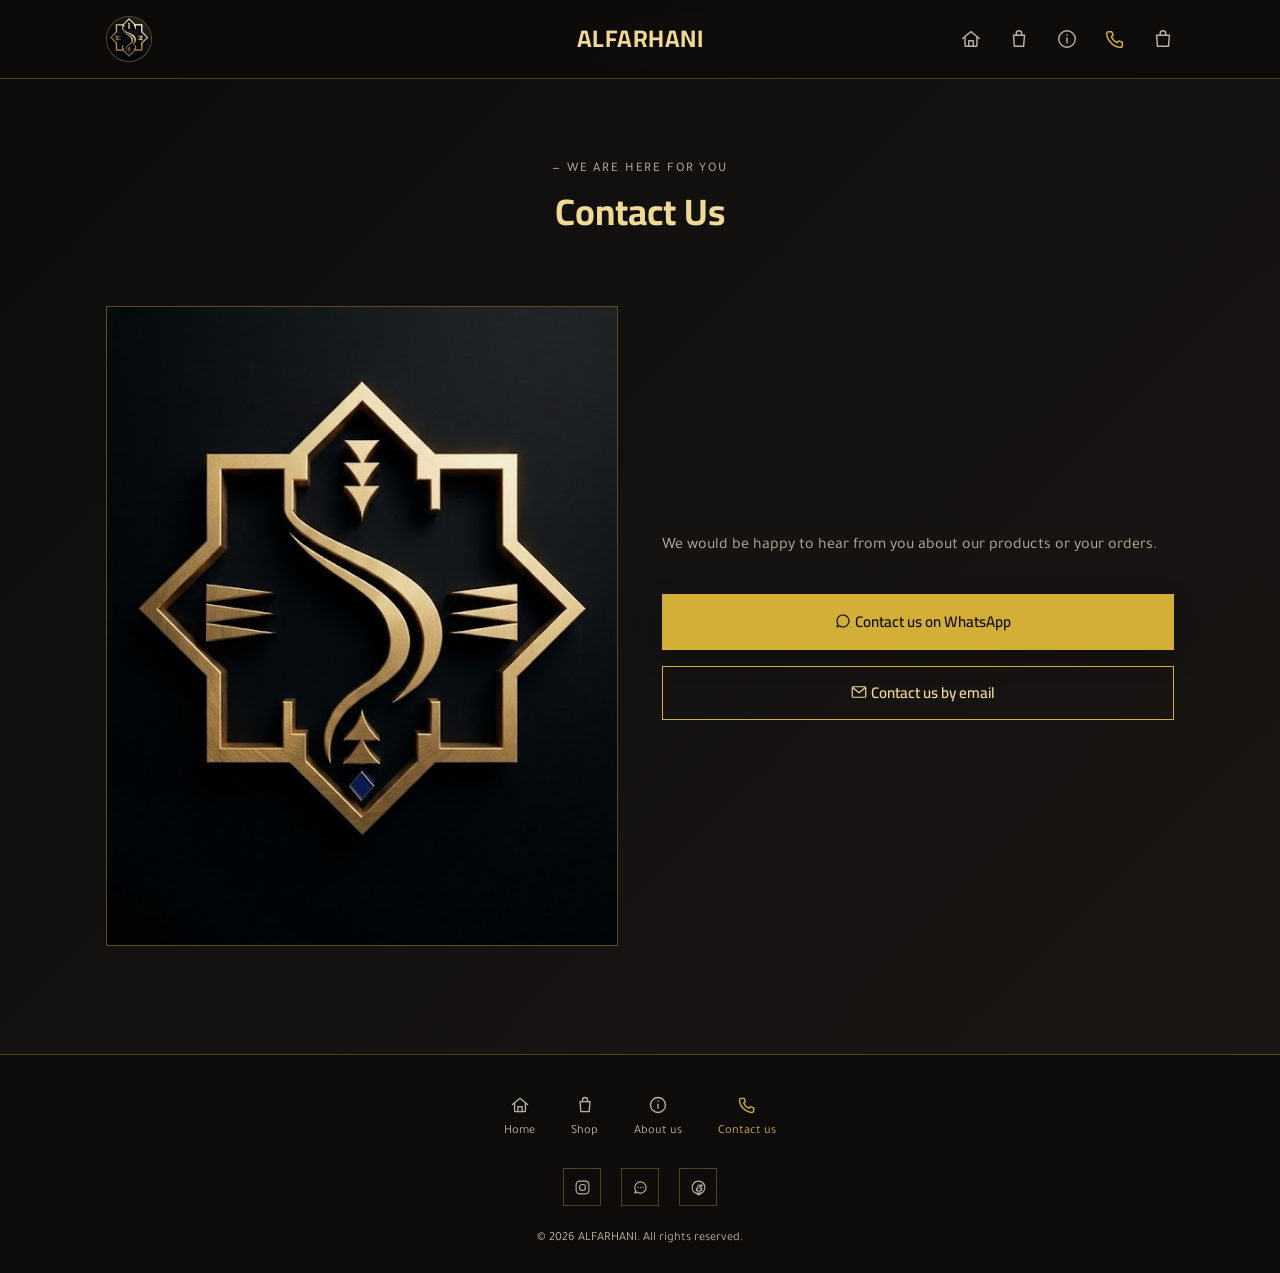
<file: contact.html>
<!DOCTYPE html>
<html lang="en" dir="ltr">
<head>
<meta charset="UTF-8">
<meta name="viewport" content="width=device-width, initial-scale=1.0">
<title>Contact Us | ALFARHANI</title>
<link rel="preconnect" href="https://fonts.googleapis.com">
<link rel="preconnect" href="https://fonts.gstatic.com" crossorigin>
<link href="https://fonts.googleapis.com/css2?family=Cairo:wght@600;700&family=Tajawal:wght@400;500;700&display=swap" rel="stylesheet">
<link rel="stylesheet" href="style.css">
</head>
<body data-page="contact">

<header class="site-header">
  <div class="header-inner">
    <a href="index.html" class="ph-frame logo-slot" aria-label="ALFARHANI - Home">
      <img src="images/logo.png" alt="ALFARHANI logo">
      <span class="ph-fallback">
        <svg viewBox="0 0 24 24" fill="none" stroke="currentColor" stroke-width="1.5" stroke-linecap="round" stroke-linejoin="round"><rect x="3" y="6" width="18" height="14" rx="2"/><circle cx="12" cy="13" r="3.5"/><path d="M8 6l1.5-2h5L16 6"/></svg>
        <span>Logo</span>
      </span>
    </a>
    <span class="brand-name">ALFARHANI</span>
    <nav class="icon-nav" aria-label="Main navigation">
      <a href="index.html" data-page="home" aria-label="Home">
        <svg viewBox="0 0 24 24" fill="none" stroke="currentColor" stroke-width="1.6" stroke-linecap="round" stroke-linejoin="round"><path d="M3 11.5 12 4l9 7.5"/><path d="M5.5 10v9a1 1 0 0 0 1 1h11a1 1 0 0 0 1-1v-9"/><path d="M9.5 20v-6h5v6"/></svg>
      </a>
      <a href="shop.html" data-page="shop" aria-label="Shop">
        <svg viewBox="0 0 24 24" fill="none" stroke="currentColor" stroke-width="1.6" stroke-linecap="round" stroke-linejoin="round"><path d="M6 8h12l-1 12H7L6 8Z"/><path d="M9 8V6a3 3 0 0 1 6 0v2"/></svg>
      </a>
      <a href="about.html" data-page="about" aria-label="About us">
        <svg viewBox="0 0 24 24" fill="none" stroke="currentColor" stroke-width="1.6" stroke-linecap="round" stroke-linejoin="round"><circle cx="12" cy="12" r="9"/><line x1="12" y1="11" x2="12" y2="16"/><circle cx="12" cy="7.5" r="0.9" fill="currentColor" stroke="none"/></svg>
      </a>
      <a href="contact.html" data-page="contact" aria-label="Contact us">
        <svg viewBox="0 0 24 24" fill="none" stroke="currentColor" stroke-width="1.6" stroke-linecap="round" stroke-linejoin="round"><path d="M5 4h3.5l1.5 4-2 1.5a12 12 0 0 0 6.5 6.5l1.5-2 4 1.5V19a2 2 0 0 1-2 2C10.5 21 3 13.5 3 6a2 2 0 0 1 2-2Z"/></svg>
      </a>
      <a href="basket.html" data-page="basket" class="basket-nav" aria-label="Perfume basket">
        <svg viewBox="0 0 24 24" fill="none" stroke="currentColor" stroke-width="1.6" stroke-linecap="round" stroke-linejoin="round"><path d="M5 8h14l-1 12H6L5 8Z"/><path d="M9 8V6a3 3 0 0 1 6 0v2"/></svg>
        <span class="basket-badge" data-basket-badge hidden>0</span>
      </a>
    </nav>
  </div>
</header>

<main>

  <div class="page-head container">
    <p class="section-eyebrow">— We are here for you</p>
    <h1 class="section-title">Contact Us</h1>
  </div>

  <section class="section" style="padding-top: 0;">
    <div class="container">
      <div class="contact-block">
        <div class="ph-frame">
          <img class="contact-logo" src="images/logo.png" alt="ALFARHANI logo">
          <span class="ph-fallback">
            <svg viewBox="0 0 24 24" fill="none" stroke="currentColor" stroke-width="1.5" stroke-linecap="round" stroke-linejoin="round"><rect x="3" y="6" width="18" height="14" rx="2"/><circle cx="12" cy="13" r="3.5"/><path d="M8 6l1.5-2h5L16 6"/></svg>
            <span>ALFARHANI logo</span>
          </span>
        </div>

        <div class="contact-actions">
          <p class="about-text">We would be happy to hear from you about our products or your orders.</p>

          <a href="#" class="btn-gold" data-whatsapp-link>
            <svg viewBox="0 0 24 24" width="18" height="18" style="vertical-align:-3px; margin-left:8px;" fill="none" stroke="currentColor" stroke-width="1.6" stroke-linecap="round" stroke-linejoin="round"><path d="M4 12a8 8 0 1 1 3.2 6.4L4 20l1.3-3.5A7.9 7.9 0 0 1 4 12Z"/></svg>
            Contact us on WhatsApp
          </a>

          <a href="#" class="btn-outline" data-email-link>
            <svg viewBox="0 0 24 24" width="18" height="18" style="vertical-align:-3px; margin-left:8px;" fill="none" stroke="currentColor" stroke-width="1.6" stroke-linecap="round" stroke-linejoin="round"><rect x="3" y="5" width="18" height="14" rx="1.5"/><path d="m3.5 6 8.5 7 8.5-7"/></svg>
            Contact us by email
          </a>
        </div>
      </div>
    </div>
  </section>

</main>

<footer class="site-footer">
  <div class="container">
    <nav class="footer-nav" aria-label="Quick links">
      <a href="index.html" data-page="home">
        <svg viewBox="0 0 24 24" fill="none" stroke="currentColor" stroke-width="1.6" stroke-linecap="round" stroke-linejoin="round"><path d="M3 11.5 12 4l9 7.5"/><path d="M5.5 10v9a1 1 0 0 0 1 1h11a1 1 0 0 0 1-1v-9"/><path d="M9.5 20v-6h5v6"/></svg>
        <span>Home</span>
      </a>
      <a href="shop.html" data-page="shop">
        <svg viewBox="0 0 24 24" fill="none" stroke="currentColor" stroke-width="1.6" stroke-linecap="round" stroke-linejoin="round"><path d="M6 8h12l-1 12H7L6 8Z"/><path d="M9 8V6a3 3 0 0 1 6 0v2"/></svg>
        <span>Shop</span>
      </a>
      <a href="about.html" data-page="about">
        <svg viewBox="0 0 24 24" fill="none" stroke="currentColor" stroke-width="1.6" stroke-linecap="round" stroke-linejoin="round"><circle cx="12" cy="12" r="9"/><line x1="12" y1="11" x2="12" y2="16"/><circle cx="12" cy="7.5" r="0.9" fill="currentColor" stroke="none"/></svg>
        <span>About us</span>
      </a>
      <a href="contact.html" data-page="contact">
        <svg viewBox="0 0 24 24" fill="none" stroke="currentColor" stroke-width="1.6" stroke-linecap="round" stroke-linejoin="round"><path d="M5 4h3.5l1.5 4-2 1.5a12 12 0 0 0 6.5 6.5l1.5-2 4 1.5V19a2 2 0 0 1-2 2C10.5 21 3 13.5 3 6a2 2 0 0 1 2-2Z"/></svg>
        <span>Contact us</span>
      </a>
    </nav>
    <div class="footer-social">
      <a href="https://www.instagram.com/daralfarhani/" aria-label="Instagram" target="_blank" rel="noopener noreferrer">
        <svg viewBox="0 0 24 24" fill="none" stroke="currentColor" stroke-width="1.6"><rect x="3" y="3" width="18" height="18" rx="5"/><circle cx="12" cy="12" r="4.2"/><circle cx="17" cy="7" r="0.8" fill="currentColor" stroke="none"/></svg>
      </a>
      <a href="#" data-whatsapp-link aria-label="WhatsApp">
        <svg viewBox="0 0 24 24" fill="none" stroke="currentColor" stroke-width="1.6" stroke-linecap="round" stroke-linejoin="round"><path d="M4 12a8 8 0 1 1 3.2 6.4L4 20l1.3-3.5A7.9 7.9 0 0 1 4 12Z"/><circle cx="9" cy="12" r="0.9" fill="currentColor" stroke="none"/><circle cx="12.5" cy="12" r="0.9" fill="currentColor" stroke="none"/><circle cx="16" cy="12" r="0.9" fill="currentColor" stroke="none"/></svg>
      </a>
      <a href="https://www.facebook.com/profile.php?id=61593933218251" aria-label="Facebook" target="_blank" rel="noopener noreferrer">
        <svg viewBox="0 0 24 24" fill="none" stroke="currentColor" stroke-width="1.6" stroke-linecap="round" stroke-linejoin="round"><path d="M15 8.5h-2a2 2 0 0 0-2 2V13H9v3h2v6h3v-6h2.2l.8-3H14v-2a1 1 0 0 1 1-1h2V8.5Z"/><circle cx="12" cy="12" r="9"/></svg>
      </a>
    </div>
    <p class="footer-copy">© 2026 ALFARHANI. All rights reserved.</p>
  </div>
</footer>

<script src="script.js"></script>
</body>
</html>
</file>
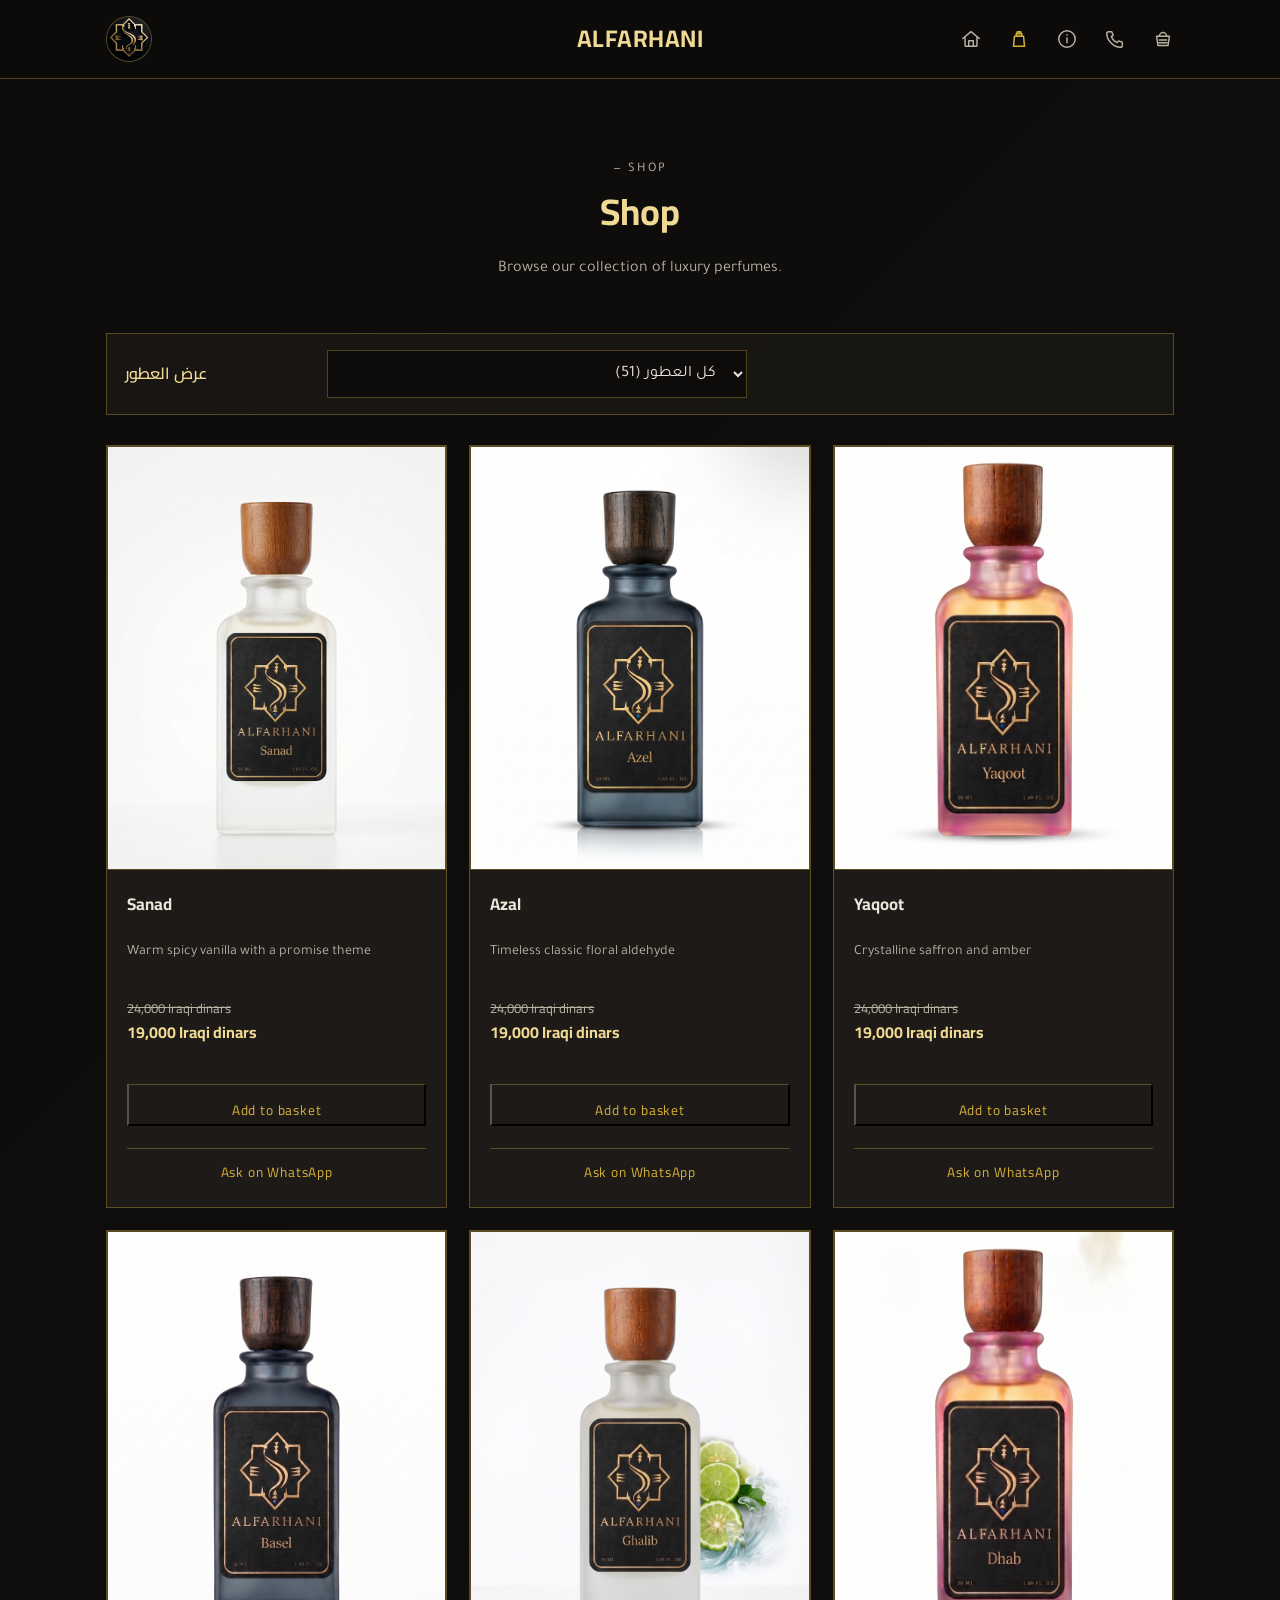
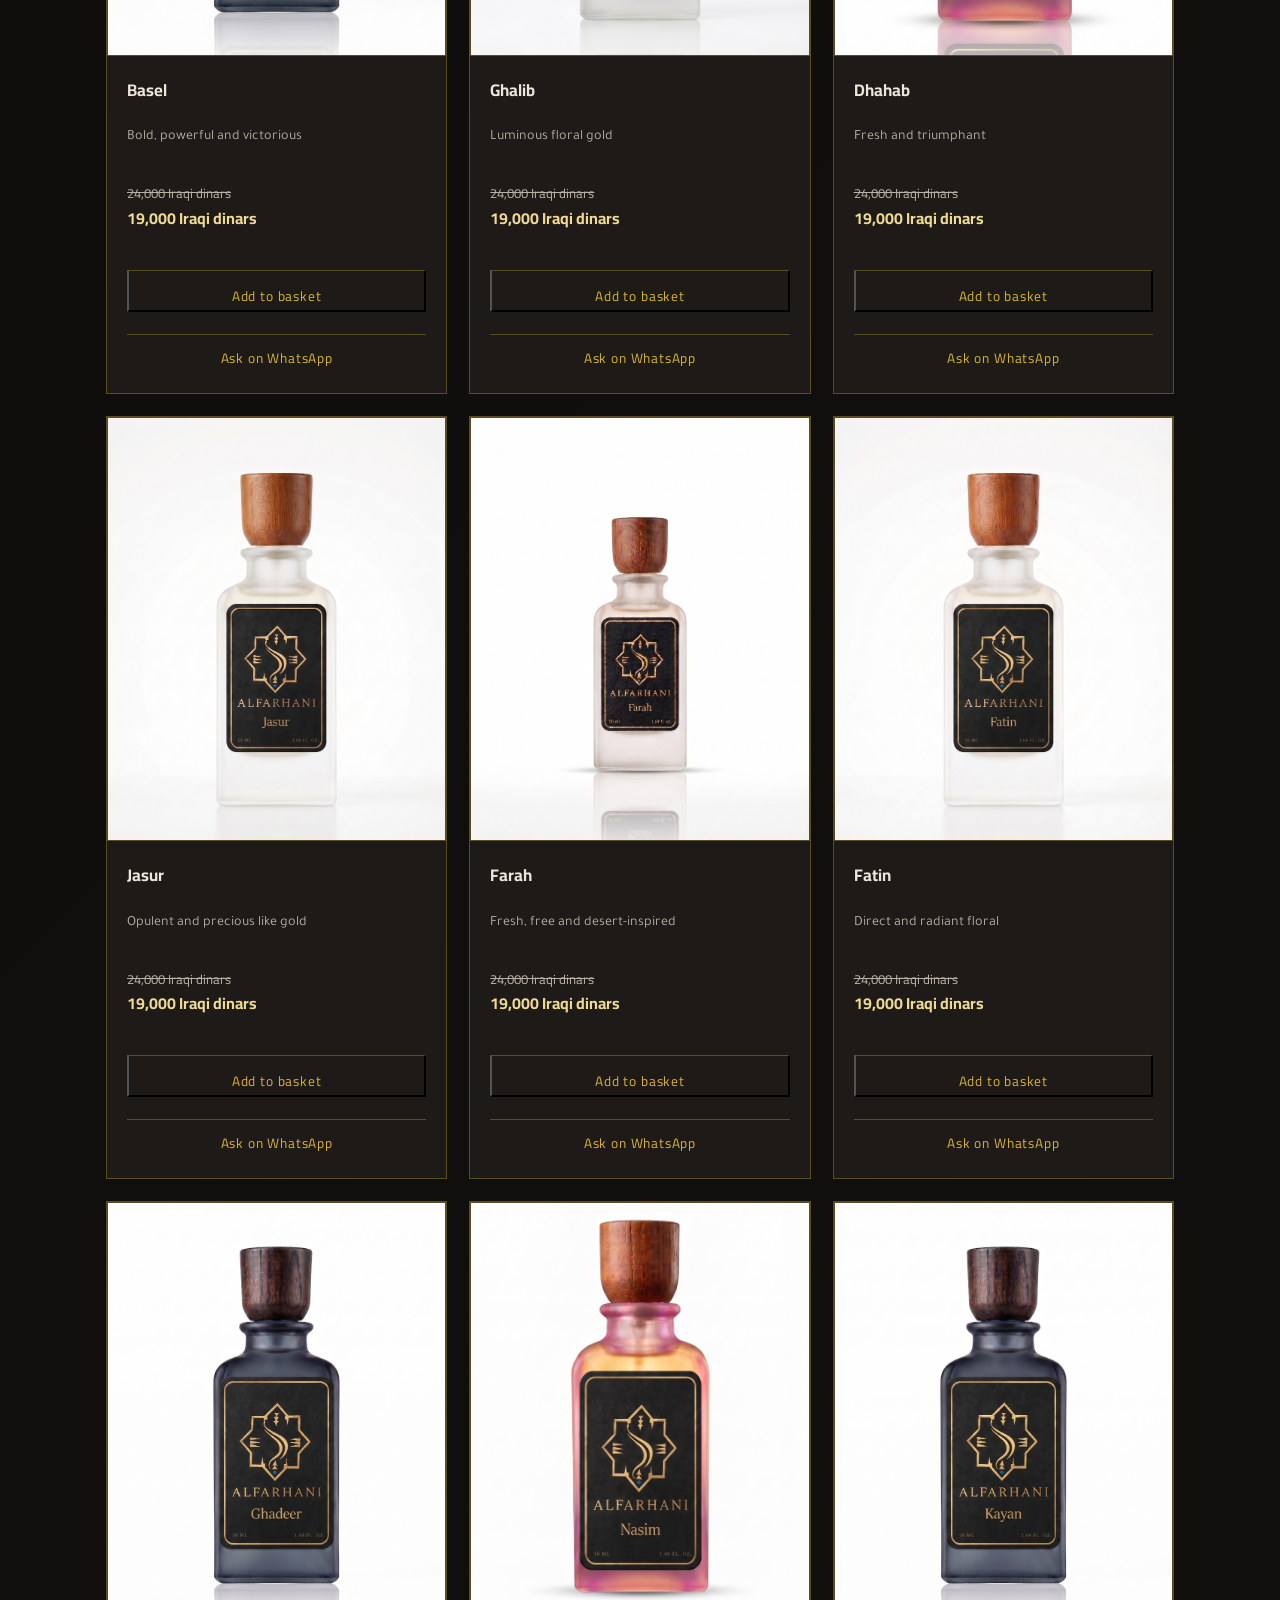
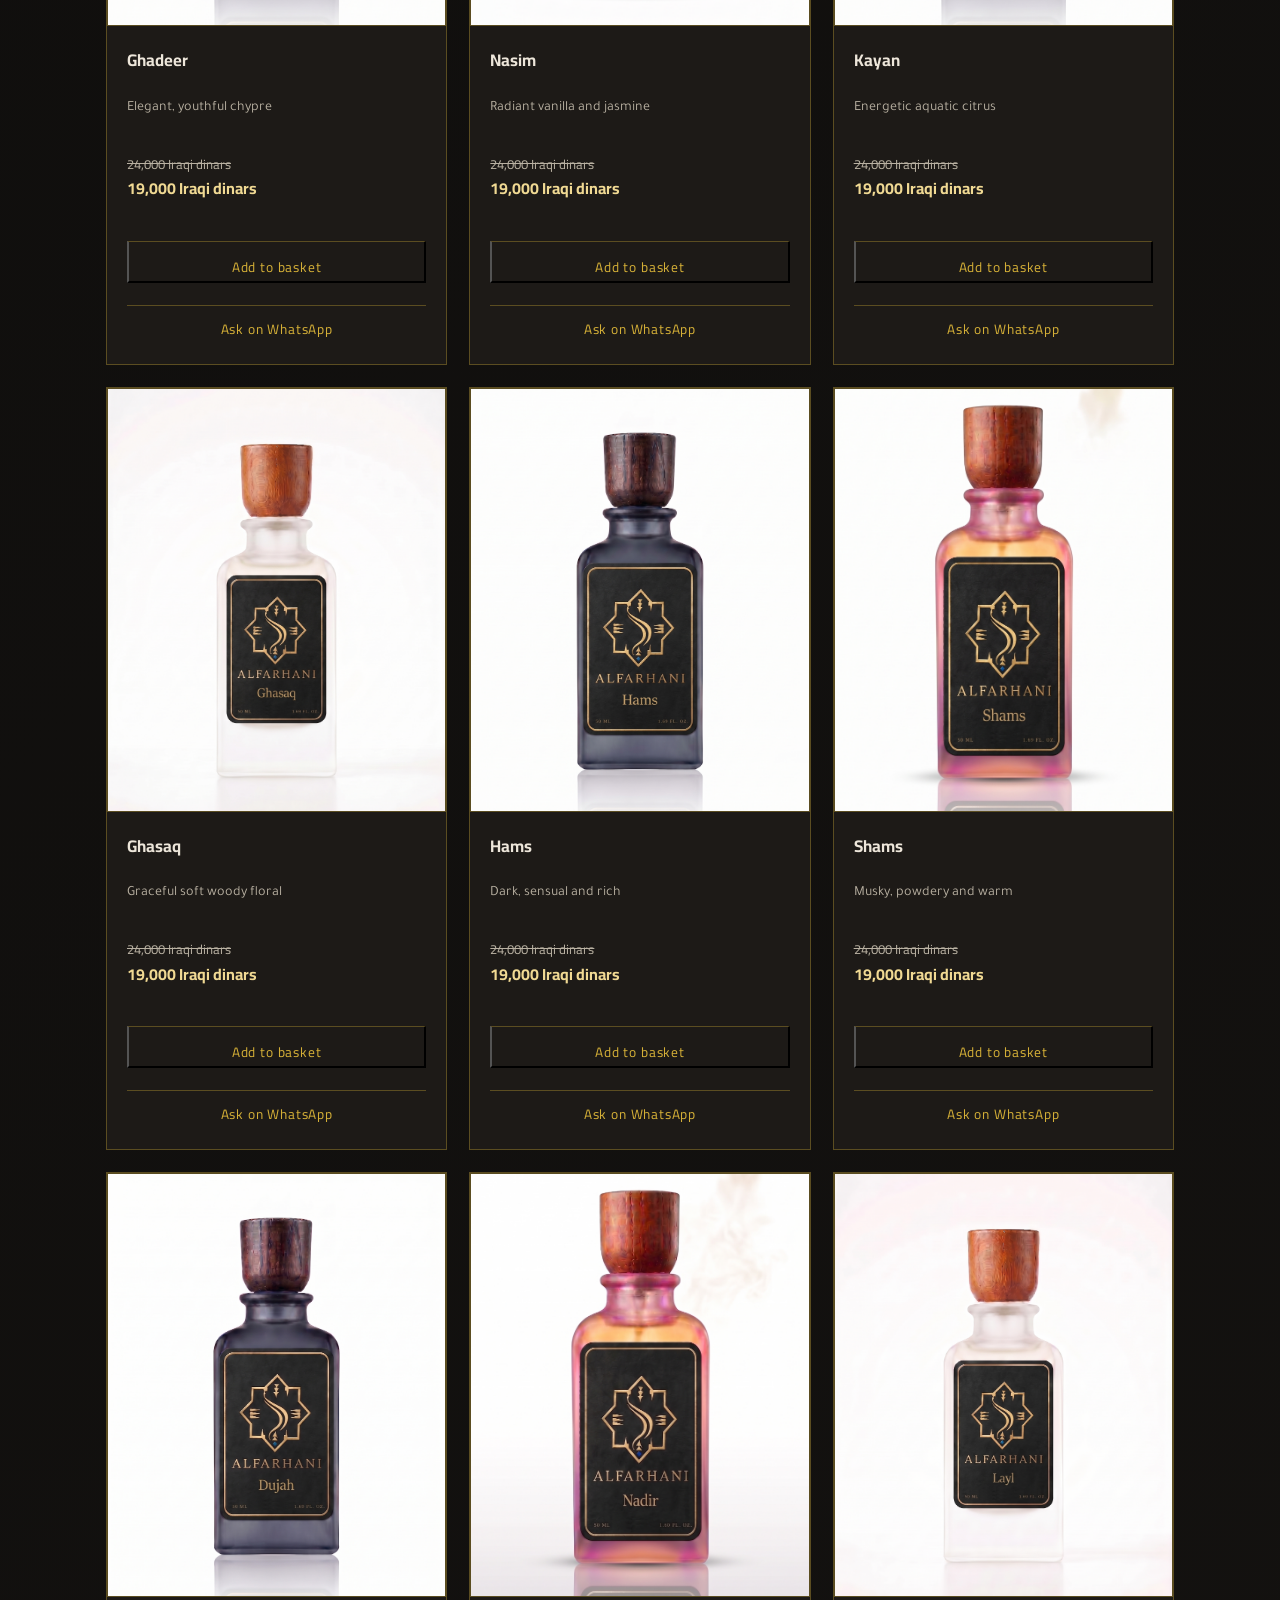
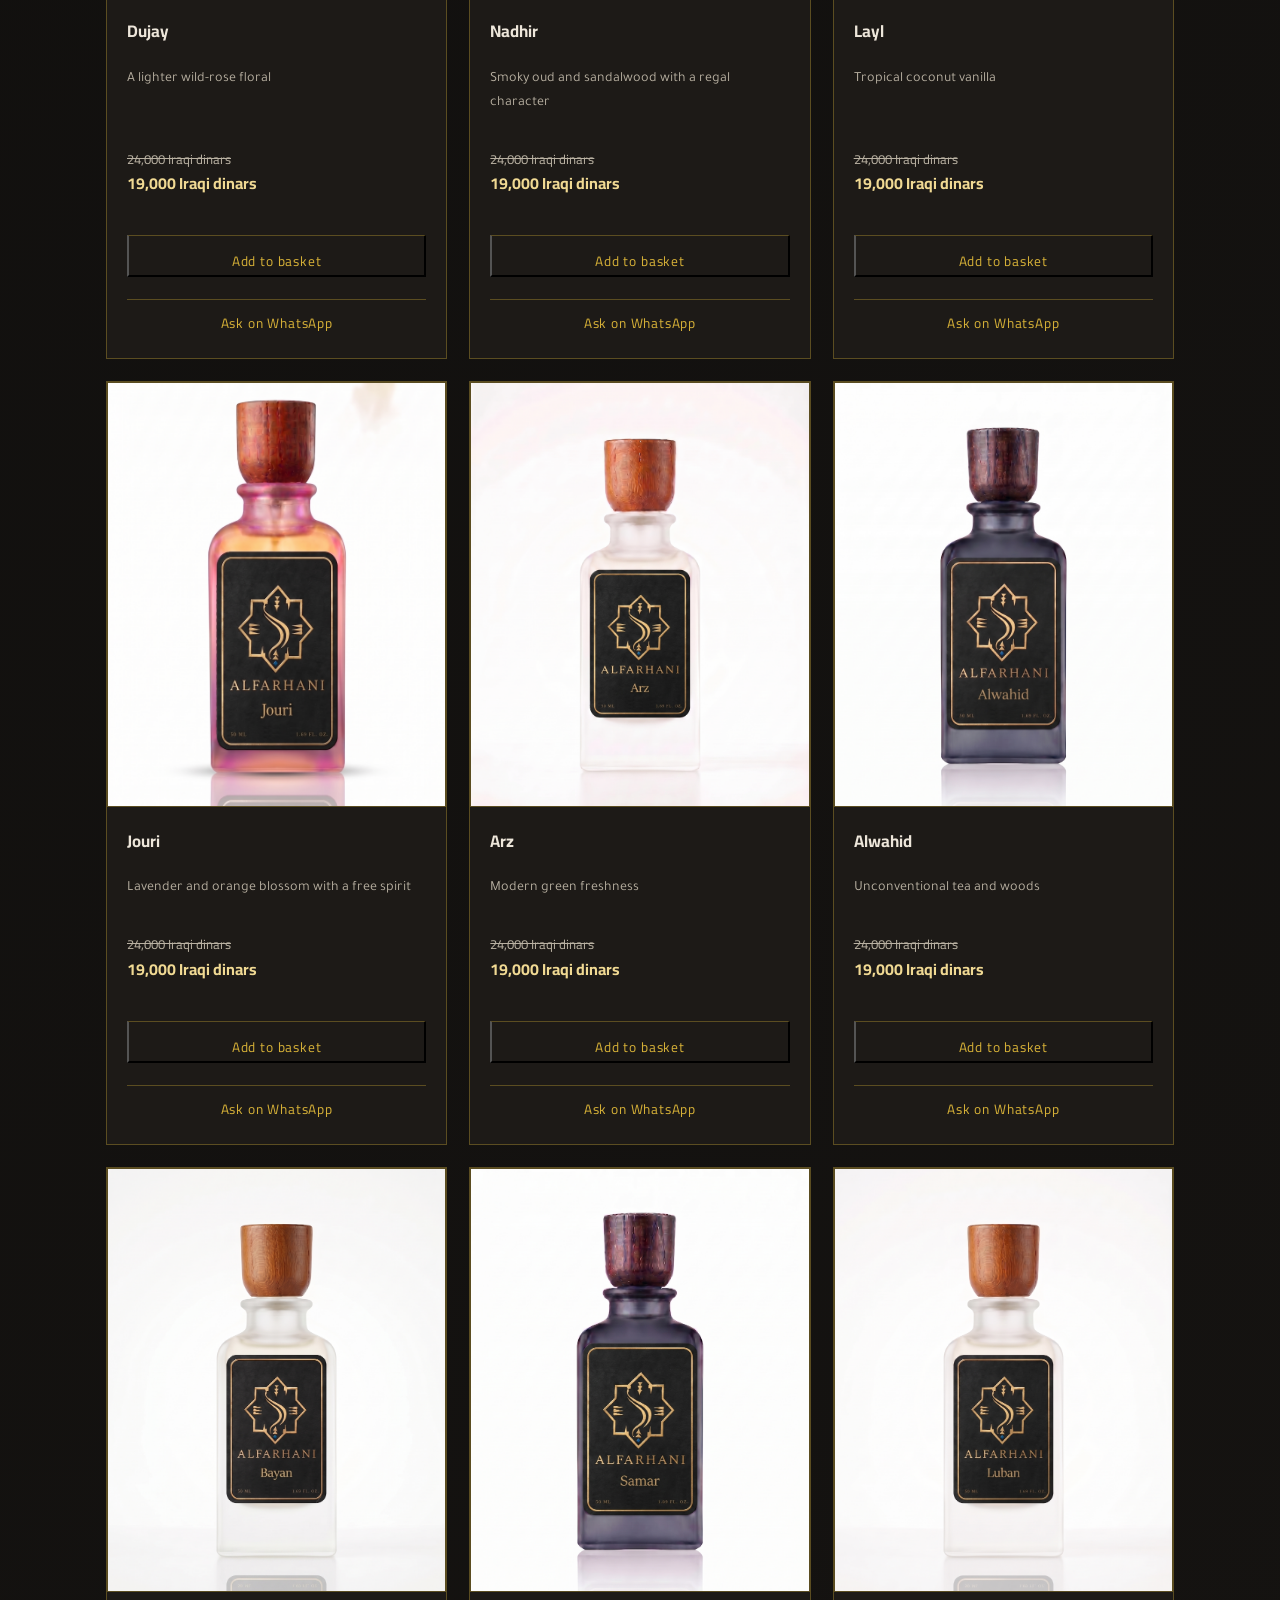
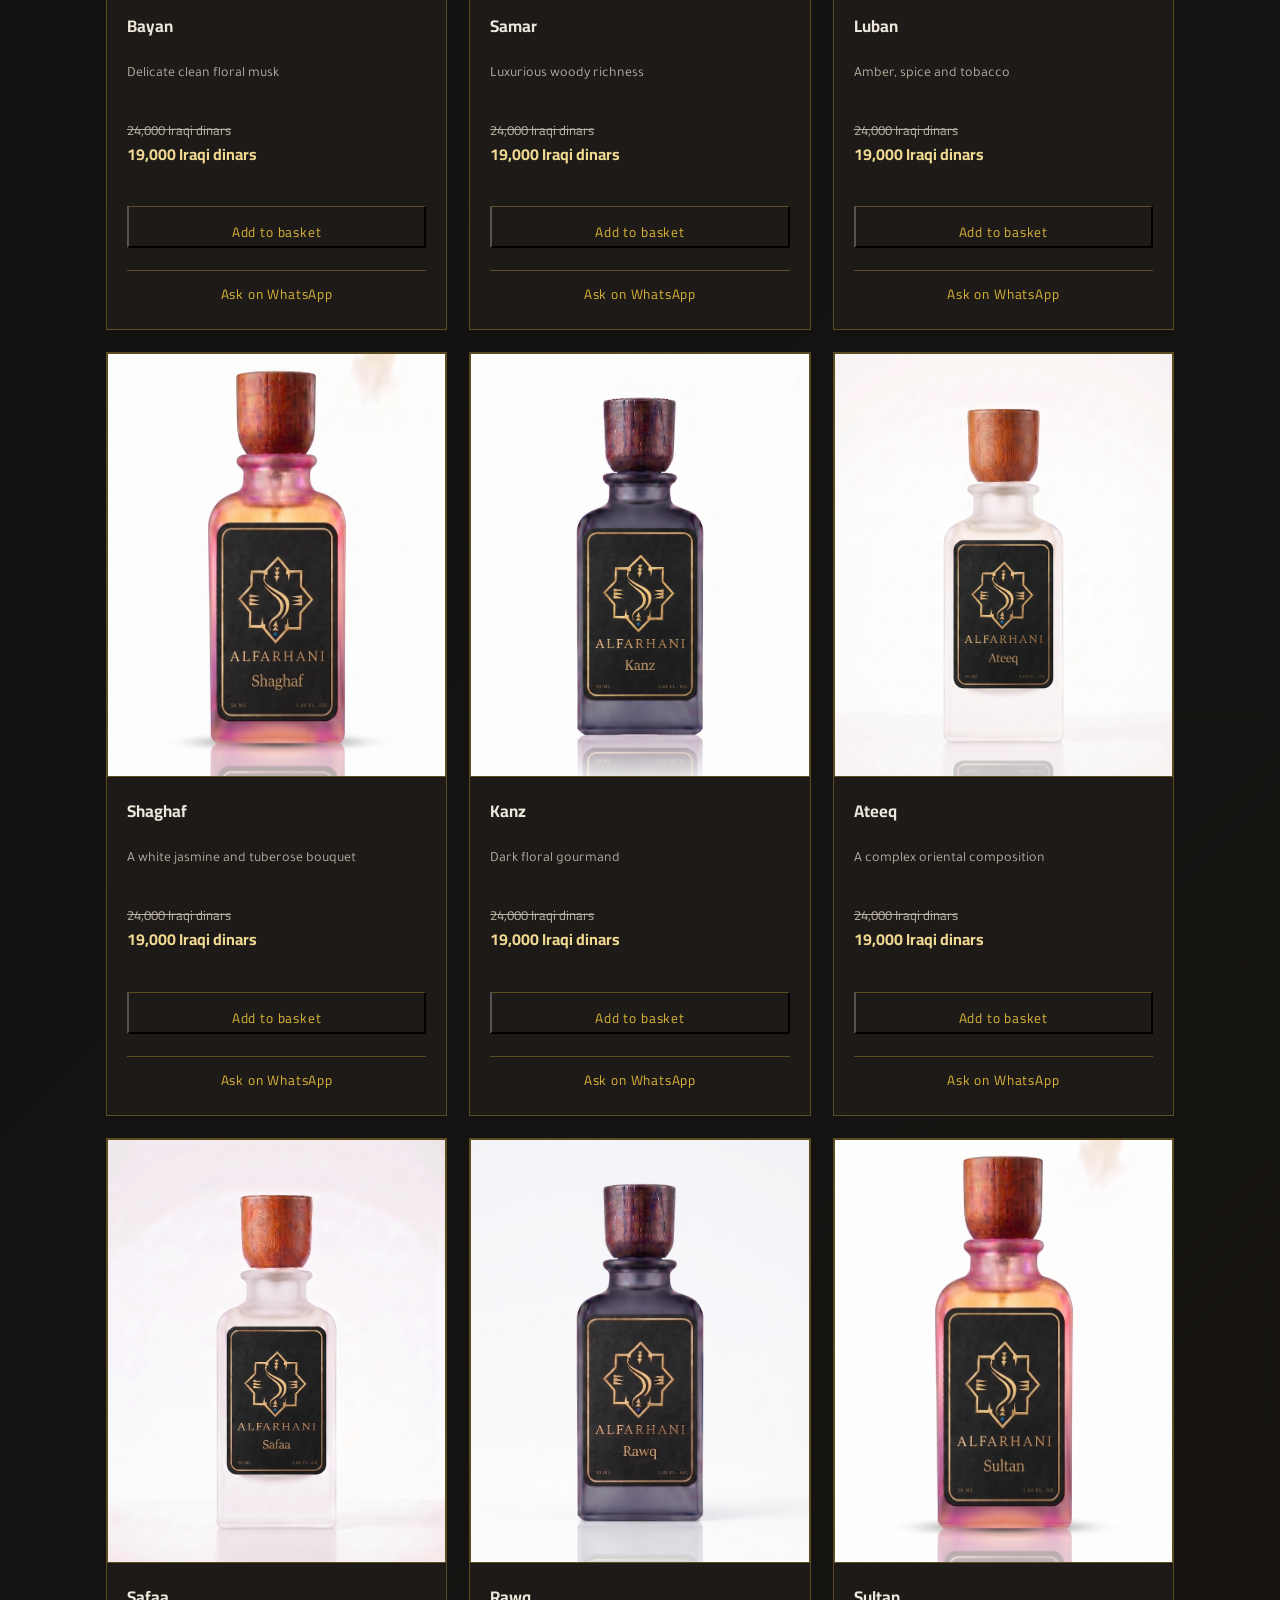
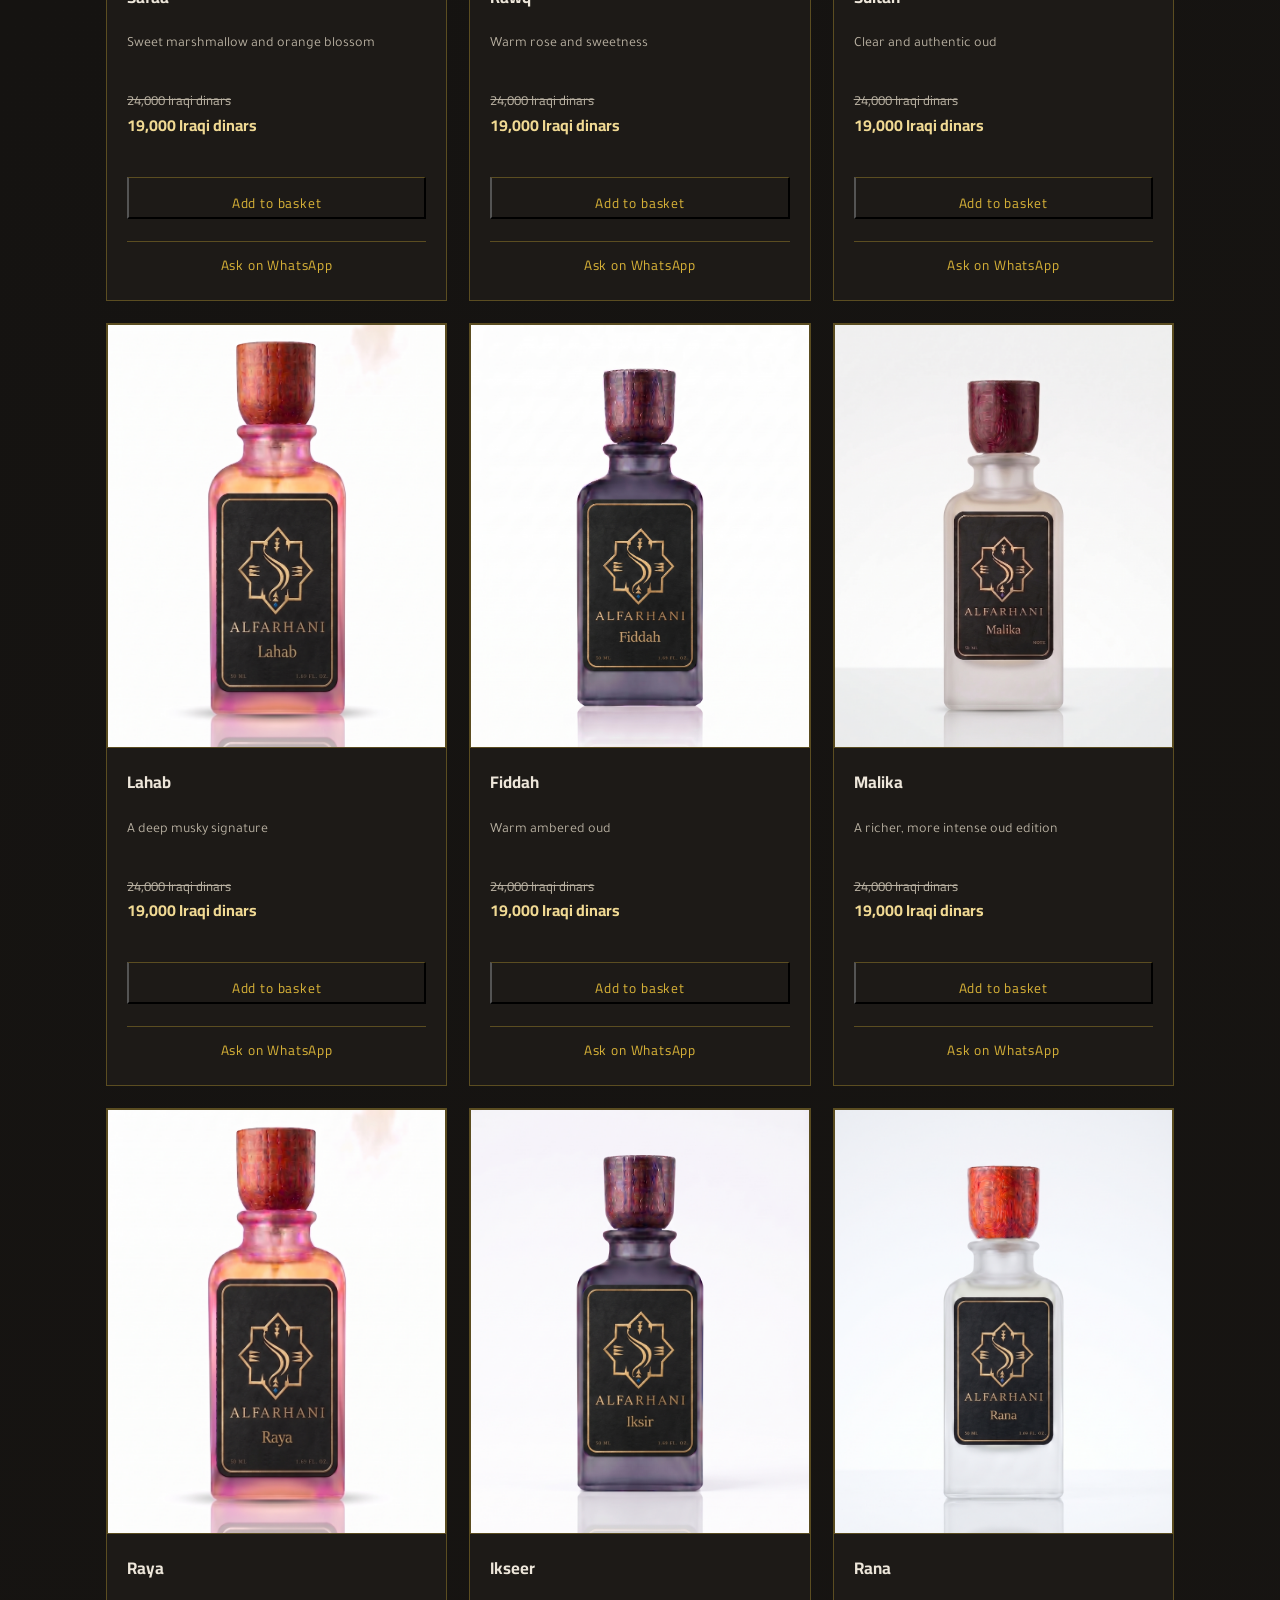
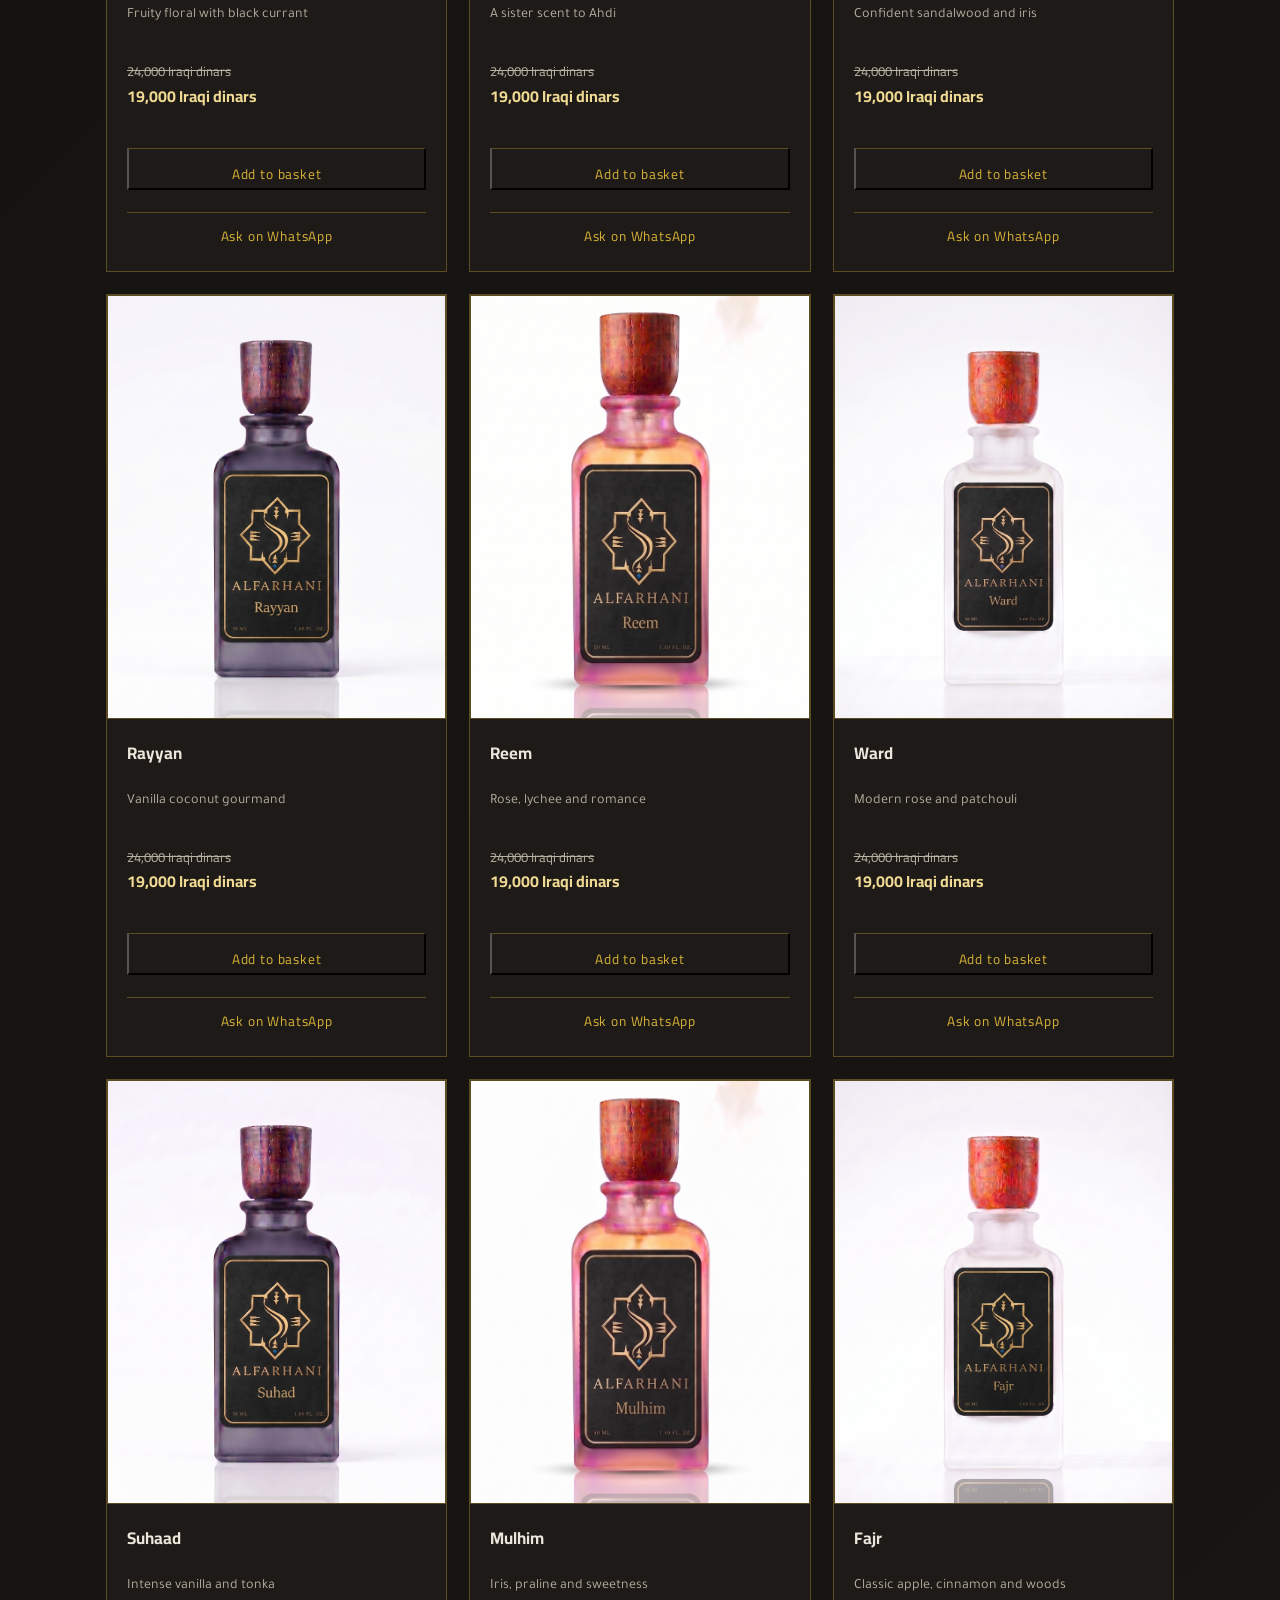
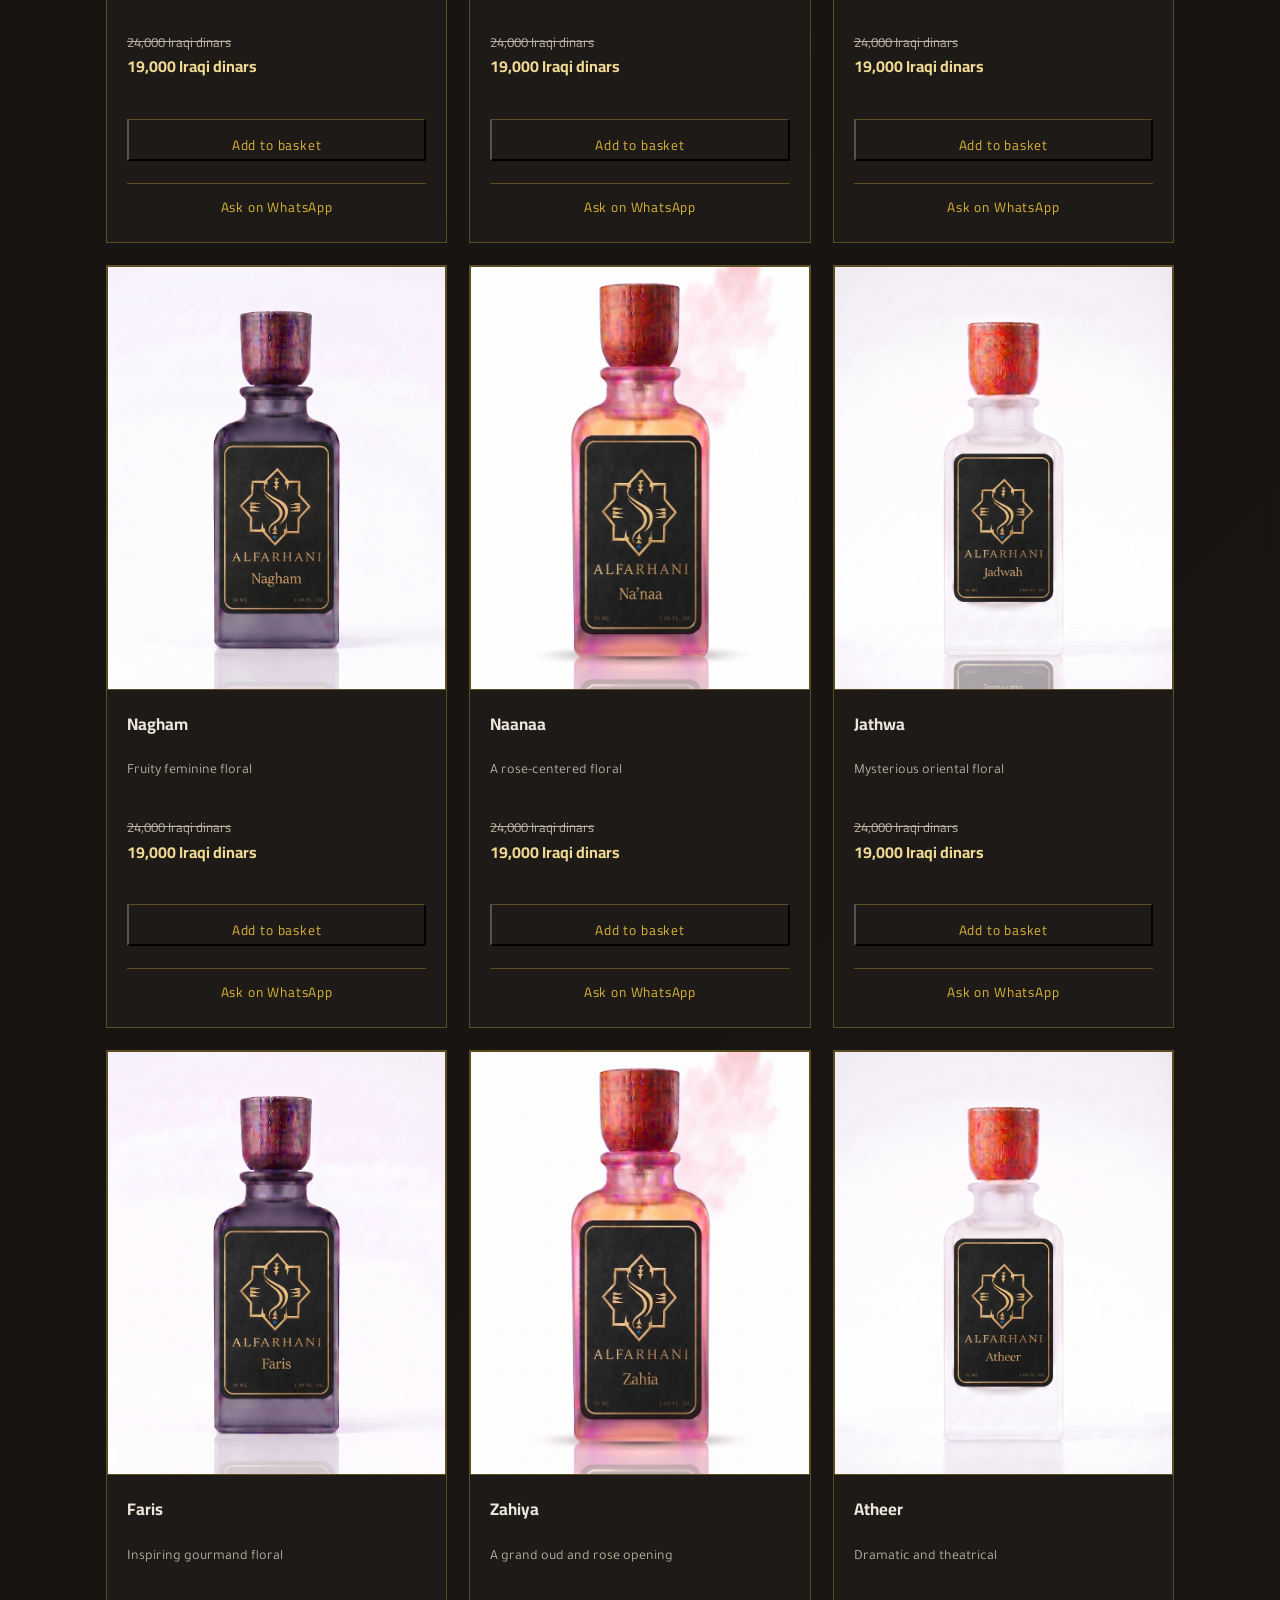
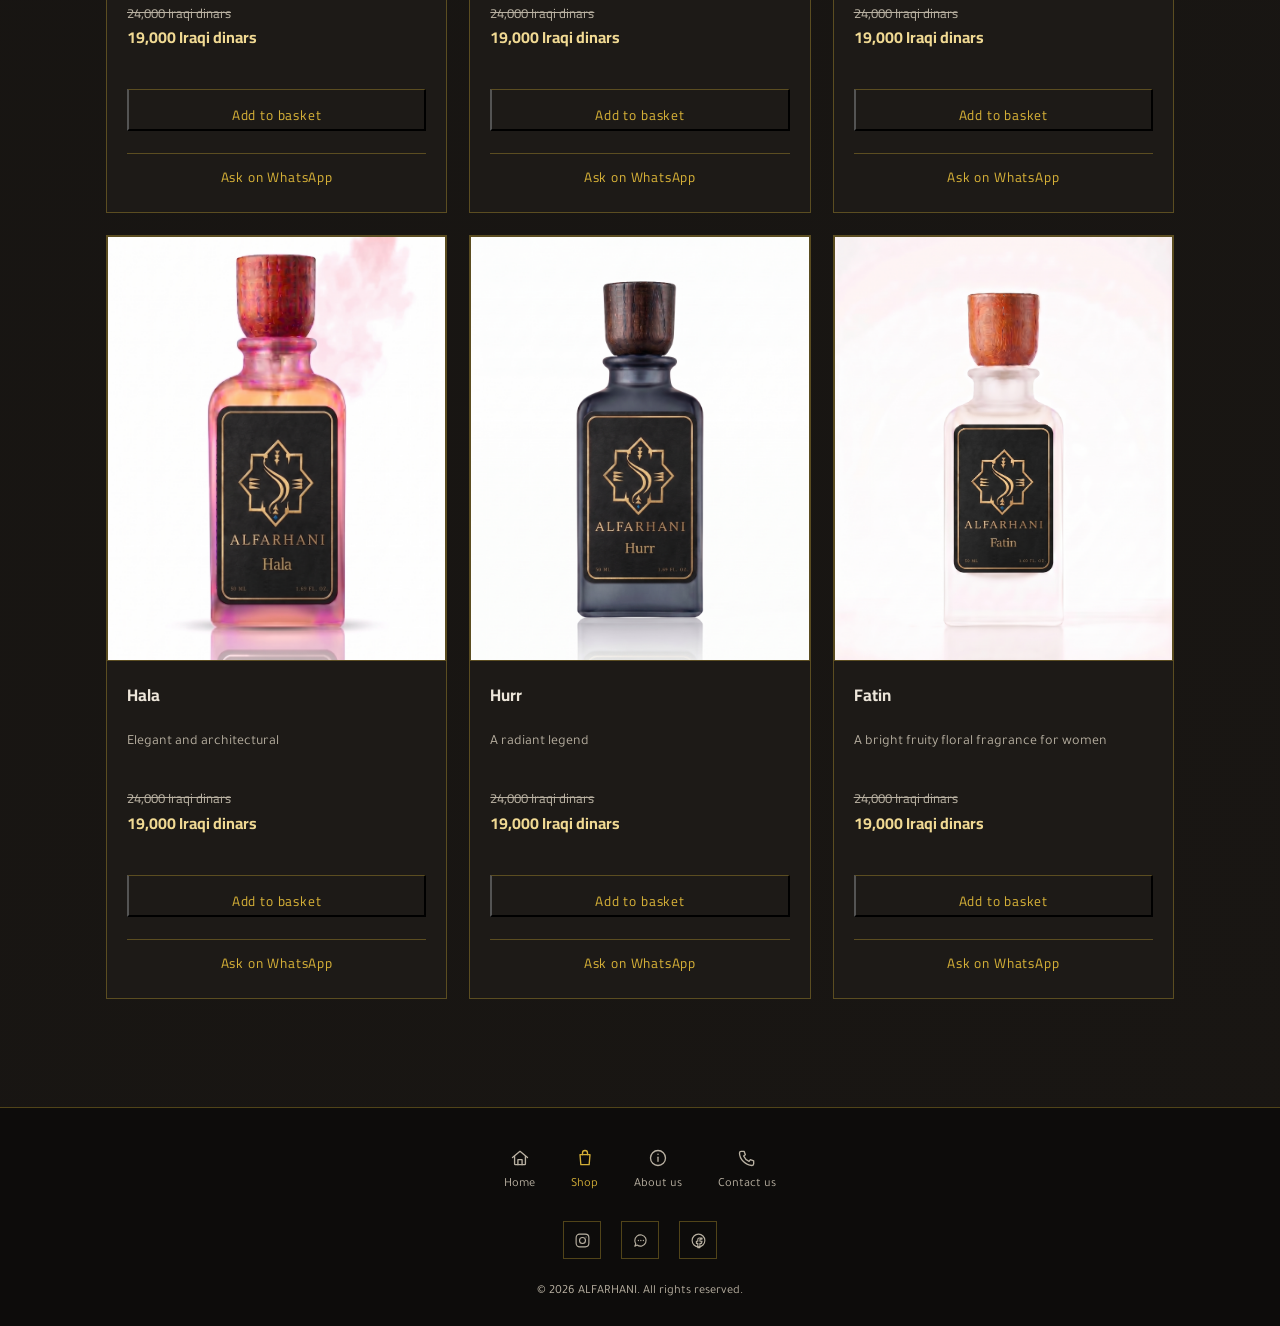
<file: shop.html>
<!DOCTYPE html>
<html lang="en" dir="ltr">
<head>
<meta charset="UTF-8">
<meta name="viewport" content="width=device-width, initial-scale=1.0">
<title>Shop | ALFARHANI</title>
<link rel="preconnect" href="https://fonts.googleapis.com">
<link rel="preconnect" href="https://fonts.gstatic.com" crossorigin>
<link href="https://fonts.googleapis.com/css2?family=Cairo:wght@600;700&family=Tajawal:wght@400;500;700&display=swap" rel="stylesheet">
<link rel="stylesheet" href="style.css">
</head>
<body data-page="shop">

<header class="site-header">
  <div class="header-inner">
    <a href="index.html" class="ph-frame logo-slot" aria-label="ALFARHANI - Home">
      <img src="images/logo.png" alt="ALFARHANI logo">
      <span class="ph-fallback">
        <svg viewBox="0 0 24 24" fill="none" stroke="currentColor" stroke-width="1.5" stroke-linecap="round" stroke-linejoin="round"><rect x="3" y="6" width="18" height="14" rx="2"/><circle cx="12" cy="13" r="3.5"/><path d="M8 6l1.5-2h5L16 6"/></svg>
        <span>Logo</span>
      </span>
    </a>
    <span class="brand-name">ALFARHANI</span>
    <nav class="icon-nav" aria-label="Main navigation">
      <a href="index.html" data-page="home" aria-label="Home">
        <svg viewBox="0 0 24 24" fill="none" stroke="currentColor" stroke-width="1.6" stroke-linecap="round" stroke-linejoin="round"><path d="M3 11.5 12 4l9 7.5"/><path d="M5.5 10v9a1 1 0 0 0 1 1h11a1 1 0 0 0 1-1v-9"/><path d="M9.5 20v-6h5v6"/></svg>
      </a>
      <a href="shop.html" data-page="shop" aria-label="Shop">
        <svg viewBox="0 0 24 24" fill="none" stroke="currentColor" stroke-width="1.6" stroke-linecap="round" stroke-linejoin="round"><path d="M9 6h6v3H9z"/><path d="M7 9h10l1 11H6L7 9Z"/><path d="M10 4h4v2h-4z"/></svg>
      </a>
      <a href="about.html" data-page="about" aria-label="About us">
        <svg viewBox="0 0 24 24" fill="none" stroke="currentColor" stroke-width="1.6" stroke-linecap="round" stroke-linejoin="round"><circle cx="12" cy="12" r="9"/><line x1="12" y1="11" x2="12" y2="16"/><circle cx="12" cy="7.5" r="0.9" fill="currentColor" stroke="none"/></svg>
      </a>
      <a href="contact.html" data-page="contact" aria-label="Contact us">
        <svg viewBox="0 0 24 24" fill="none" stroke="currentColor" stroke-width="1.6" stroke-linecap="round" stroke-linejoin="round"><path d="M5 4h3.5l1.5 4-2 1.5a12 12 0 0 0 6.5 6.5l1.5-2 4 1.5V19a2 2 0 0 1-2 2C10.5 21 3 13.5 3 6a2 2 0 0 1 2-2Z"/></svg>
      </a>
      <a href="basket.html" data-page="basket" class="basket-nav" aria-label="Perfume basket">
        <svg viewBox="0 0 24 24" fill="none" stroke="currentColor" stroke-width="1.6" stroke-linecap="round" stroke-linejoin="round"><path d="M5 9h14l-1.5 10h-11L5 9Z"/><path d="M8 9a4 4 0 0 1 8 0"/><path d="M8 13h8M7.5 16h9"/></svg>
        <span class="basket-badge" data-basket-badge hidden>0</span>
      </a>
    </nav>
  </div>
</header>

<main>

  <div class="page-head container">
    <p class="section-eyebrow">— Shop</p>
    <h1 class="section-title">Shop</h1>
    <p>Browse our collection of luxury perfumes.</p>
  </div>

  <section class="section" style="padding-top: 0;">
    <div class="container">
      <div class="shop-categories" data-shop-categories aria-label="Perfume categories"></div>
      <div class="grid" data-product-grid></div>
    </div>
  </section>

</main>

<footer class="site-footer">
  <div class="container">
    <nav class="footer-nav" aria-label="Quick links">
      <a href="index.html" data-page="home">
        <svg viewBox="0 0 24 24" fill="none" stroke="currentColor" stroke-width="1.6" stroke-linecap="round" stroke-linejoin="round"><path d="M3 11.5 12 4l9 7.5"/><path d="M5.5 10v9a1 1 0 0 0 1 1h11a1 1 0 0 0 1-1v-9"/><path d="M9.5 20v-6h5v6"/></svg>
        <span>Home</span>
      </a>
      <a href="shop.html" data-page="shop">
        <svg viewBox="0 0 24 24" fill="none" stroke="currentColor" stroke-width="1.6" stroke-linecap="round" stroke-linejoin="round"><path d="M6 8h12l-1 12H7L6 8Z"/><path d="M9 8V6a3 3 0 0 1 6 0v2"/></svg>
        <span>Shop</span>
      </a>
      <a href="about.html" data-page="about">
        <svg viewBox="0 0 24 24" fill="none" stroke="currentColor" stroke-width="1.6" stroke-linecap="round" stroke-linejoin="round"><circle cx="12" cy="12" r="9"/><line x1="12" y1="11" x2="12" y2="16"/><circle cx="12" cy="7.5" r="0.9" fill="currentColor" stroke="none"/></svg>
        <span>About us</span>
      </a>
      <a href="contact.html" data-page="contact">
        <svg viewBox="0 0 24 24" fill="none" stroke="currentColor" stroke-width="1.6" stroke-linecap="round" stroke-linejoin="round"><path d="M5 4h3.5l1.5 4-2 1.5a12 12 0 0 0 6.5 6.5l1.5-2 4 1.5V19a2 2 0 0 1-2 2C10.5 21 3 13.5 3 6a2 2 0 0 1 2-2Z"/></svg>
        <span>Contact us</span>
      </a>
    </nav>
    <div class="footer-social">
      <a href="https://www.instagram.com/daralfarhani/" aria-label="Instagram" target="_blank" rel="noopener noreferrer">
        <svg viewBox="0 0 24 24" fill="none" stroke="currentColor" stroke-width="1.6"><rect x="3" y="3" width="18" height="18" rx="5"/><circle cx="12" cy="12" r="4.2"/><circle cx="17" cy="7" r="0.8" fill="currentColor" stroke="none"/></svg>
      </a>
      <a href="#" data-whatsapp-link aria-label="WhatsApp">
        <svg viewBox="0 0 24 24" fill="none" stroke="currentColor" stroke-width="1.6" stroke-linecap="round" stroke-linejoin="round"><path d="M4 12a8 8 0 1 1 3.2 6.4L4 20l1.3-3.5A7.9 7.9 0 0 1 4 12Z"/><circle cx="9" cy="12" r="0.9" fill="currentColor" stroke="none"/><circle cx="12.5" cy="12" r="0.9" fill="currentColor" stroke="none"/><circle cx="16" cy="12" r="0.9" fill="currentColor" stroke="none"/></svg>
      </a>
      <a href="https://www.facebook.com/profile.php?id=61593933218251" aria-label="Facebook" target="_blank" rel="noopener noreferrer">
        <svg viewBox="0 0 24 24" fill="none" stroke="currentColor" stroke-width="1.6" stroke-linecap="round" stroke-linejoin="round"><path d="M15 8.5h-2a2 2 0 0 0-2 2V13H9v3h2v6h3v-6h2.2l.8-3H14v-2a1 1 0 0 1 1-1h2V8.5Z"/><circle cx="12" cy="12" r="9"/></svg>
      </a>
    </div>
    <p class="footer-copy">© 2026 ALFARHANI. All rights reserved.</p>
  </div>
</footer>

<script src="products.js"></script>
<script src="script.js"></script>
</body>
</html>
</file>
<file: style.css>
:root {
  --charcoal: #151311;
  --charcoal-deep: #0D0C0B;
  --charcoal-panel: #1D1A17;
  --gold: #D4AF37;
  --gold-soft: #F0D993;
  --gold-dim: rgba(212, 175, 55, 0.34);
  --ivory: #EDE6DA;
  --ivory-dim: #B9B1A2;

  --font-display: 'Cairo', sans-serif;
  --font-body: 'Tajawal', sans-serif;
}

* { box-sizing: border-box; }
[hidden] { display: none !important; }
html { scroll-behavior: smooth; }

@media (prefers-reduced-motion: reduce) {
  html { scroll-behavior: auto; }
  * { animation-duration: 0.01ms !important; transition-duration: 0.01ms !important; }
}

body {
  margin: 0;
  background: linear-gradient(135deg, var(--charcoal-deep) 0%, var(--charcoal) 52%, #191613 100%);
  color: var(--ivory);
  font-family: var(--font-body);
  line-height: 1.7;
}

h1, h2, h3, .brand-name {
  font-family: var(--font-display);
  font-weight: 700;
  margin: 0;
}

a { color: inherit; text-decoration: none; }

img { max-width: 100%; display: block; }

.container {
  max-width: 1180px;
  margin: 0 auto;
  padding: 0 clamp(20px, 5vw, 56px);
}

/* ---------- Image placeholder fallback ---------- */
.ph-frame {
  position: relative;
  overflow: hidden;
  background: var(--charcoal-panel);
  border: 1px solid var(--gold-dim);
}

.ph-frame img {
  width: 100%;
  height: 100%;
  object-fit: cover;
  position: relative;
  z-index: 1;
}

.ph-frame .image-hover {
  position: absolute;
  inset: 0;
  z-index: 2;
  opacity: 0;
  transition: opacity 0.25s ease;
}

.ph-frame:hover .image-hover,
.ph-frame:focus-within .image-hover {
  opacity: 1;
}

.detail-image .image-hover[hidden] { display: none; }

.ph-fallback {
  position: absolute;
  inset: 0;
  display: flex;
  flex-direction: column;
  align-items: center;
  justify-content: center;
  gap: 10px;
  color: var(--ivory-dim);
  font-family: var(--font-body);
  font-size: 0.85rem;
  text-align: center;
  padding: 20px;
  z-index: 0;
}

.ph-fallback svg { width: 34px; height: 34px; stroke: var(--gold-dim); }

.ph-frame img.img-missing { display: none; }
.ph-frame:not(.no-image) .ph-fallback { display: none; }
.ph-frame.no-image .ph-fallback { display: flex; }

/* ---------- Header ---------- */
.site-header {
  position: sticky;
  top: 0;
  z-index: 50;
  background: rgba(13, 12, 11, 0.94);
  backdrop-filter: blur(6px);
  border-bottom: 1px solid var(--gold-dim);
}

.header-inner {
  max-width: 1180px;
  margin: 0 auto;
  padding: 16px clamp(20px, 5vw, 56px);
  display: grid;
  grid-template-columns: 1fr auto 1fr;
  align-items: center;
  gap: 12px;
  /* Keeps the logo physically on the far left and the icon nav on the
     far right as requested, instead of CSS Grid's default RTL column
     reversal. Arabic text inside still renders correctly. */
  direction: ltr;
}

.header-inner > * { direction: rtl; }
.header-inner > .icon-nav { direction: ltr; }

.logo-slot {
  justify-self: start;
  width: 46px;
  height: 46px;
  border-radius: 50%;
}

.logo-slot .ph-fallback { padding: 0; font-size: 0.55rem; gap: 3px; }
.logo-slot .ph-fallback svg { width: 18px; height: 18px; }

.brand-name {
  justify-self: center;
  font-size: 1.5rem;
  letter-spacing: 0.02em;
  color: var(--gold-soft);
}

.icon-nav {
  justify-self: end;
  display: flex;
  gap: clamp(14px, 3vw, 26px);
}

.icon-nav a {
  color: var(--ivory-dim);
  display: flex;
  flex-direction: column;
  align-items: center;
  gap: 4px;
  transition: color 0.2s ease, transform 0.2s ease;
}

.icon-nav svg { width: 22px; height: 22px; stroke: currentColor; }

.icon-nav a:hover,
.icon-nav a.active { color: var(--gold); }
.icon-nav a:hover { transform: translateY(-2px); }

.basket-nav { position: relative; }
.basket-badge {
  position: absolute;
  top: -8px;
  right: -9px;
  min-width: 17px;
  height: 17px;
  padding: 0 4px;
  border-radius: 9px;
  background: var(--gold);
  color: var(--charcoal-deep);
  font-family: var(--font-body);
  font-size: 0.65rem;
  font-weight: 700;
  line-height: 17px;
  text-align: center;
}

/* ---------- Hero ---------- */
.hero {
  position: relative;
  min-height: 82vh;
  display: flex;
  align-items: center;
  justify-content: center;
  text-align: center;
  overflow: hidden;
}

.hero-slideshow {
  position: absolute;
  inset: 0;
  overflow: hidden;
  background: var(--charcoal-deep);
}

.hero-slide {
  position: absolute;
  inset: 0;
  width: 100%;
  height: 100%;
  object-fit: cover;
  object-position: center;
  opacity: 0;
  transform: scale(1.01);
  animation: hero-crossfade 32s ease-in-out infinite;
}

.hero-slide-1 { animation-delay: 0s; }
.hero-slide-2 { animation-delay: 8s; }
.hero-slide-3 { animation-delay: 16s; }
.hero-slide-4 { animation-delay: 24s; }

@keyframes hero-crossfade {
  0%, 18% { opacity: 1; transform: scale(1.01); }
  25%, 100% { opacity: 0; transform: scale(1.01); }
}

.hero::after {
  content: "";
  position: absolute;
  inset: 0;
  background: linear-gradient(180deg, rgba(13,12,11,0.28) 0%, rgba(13,12,11,0.88) 100%);
  z-index: 1;
}

.hero-content {
  position: relative;
  z-index: 2;
  padding: 0 24px;
  max-width: 760px;
  animation: reveal-up 0.8s ease both;
}

.hero-eyebrow {
  font-family: var(--font-body);
  color: var(--gold-soft);
  font-size: 0.85rem;
  letter-spacing: 0.18em;
  margin-bottom: 20px;
  text-transform: uppercase;
}

.hero-title {
  font-size: clamp(2.1rem, 5vw, 3.4rem);
  line-height: 1.25;
  letter-spacing: 0.015em;
  color: var(--ivory);
  margin-bottom: 28px;
}

.btn-gold {
  display: inline-block;
  font-family: var(--font-display);
  font-weight: 600;
  font-size: 0.95rem;
  color: var(--charcoal-deep);
  background: var(--gold);
  padding: 14px 40px;
  border-radius: 0;
  box-shadow: 0 8px 24px rgba(0, 0, 0, 0.25);
  border: 1px solid var(--gold);
  transition: background 0.2s ease, color 0.2s ease, box-shadow 0.2s ease, transform 0.2s ease;
}

.btn-gold:hover { background: transparent; color: var(--gold-soft); box-shadow: 0 0 22px rgba(212, 175, 55, 0.24); transform: translateY(-2px); }

.btn-outline {
  display: inline-block;
  font-family: var(--font-display);
  font-weight: 600;
  font-size: 0.95rem;
  color: var(--gold-soft);
  background: transparent;
  padding: 13px 36px;
  border-radius: 0;
  border: 1px solid var(--gold);
  transition: background 0.2s ease, color 0.2s ease, box-shadow 0.2s ease, transform 0.2s ease;
}

.btn-outline:hover { background: var(--gold); color: var(--charcoal-deep); box-shadow: 0 0 22px rgba(212, 175, 55, 0.24); transform: translateY(-2px); }

/* ---------- Section shell ---------- */
.section {
  padding: clamp(64px, 9vw, 108px) 0;
  position: relative;
}

.section-head {
  text-align: center;
  max-width: 560px;
  margin: 0 auto clamp(36px, 6vw, 56px);
}

.section-eyebrow {
  color: var(--gold);
  font-size: 0.82rem;
  letter-spacing: 0.14em;
  text-transform: uppercase;
  margin-bottom: 10px;
}

.section-title {
  font-size: clamp(1.6rem, 3.4vw, 2.3rem);
}

.rule {
  border: none;
  border-top: 1px solid var(--gold-dim);
  margin: 0;
}

/* ---------- Collections / product grid ---------- */
.grid {
  display: grid;
  grid-template-columns: repeat(auto-fit, minmax(260px, 1fr));
  gap: 22px;
}

.collection-grid { grid-template-columns: repeat(2, minmax(0, 1fr)); }

.shop-categories {
  display: grid;
  grid-template-columns: minmax(140px, 190px) minmax(240px, 420px);
  align-items: center;
  gap: 12px;
  margin: 0 0 30px;
  padding: 16px 18px;
  border: 1px solid var(--gold-dim);
  background: rgba(29, 26, 23, 0.72);
}

.shop-categories label {
  color: var(--gold-soft);
  font-family: var(--font-display);
  font-weight: 600;
}

.category-select {
  width: 100%;
  min-height: 48px;
  padding: 10px 14px;
  border: 1px solid var(--gold-dim);
  border-radius: 0;
  background-color: var(--charcoal-deep);
  color: var(--ivory);
  cursor: pointer;
  font: inherit;
  text-align: right;
  transition: border-color 0.2s ease, box-shadow 0.2s ease;
}

.category-select:hover,
.category-select:focus-visible {
  border-color: var(--gold);
  box-shadow: 0 0 0 2px rgba(212, 175, 55, 0.16);
}

@media (max-width: 820px) {
  .shop-categories { grid-template-columns: 1fr; gap: 8px; }
}

.card {
  border: 1px solid var(--gold-dim);
  background: var(--charcoal-panel);
  display: flex;
  flex-direction: column;
  border-radius: 0;
  overflow: hidden;
  animation: reveal-up 0.7s ease both;
  transition: transform 0.28s ease, border-color 0.28s ease, box-shadow 0.28s ease;
}

.card:hover {
  transform: translateY(-6px);
  border-color: var(--gold);
  box-shadow: 0 16px 32px rgba(0, 0, 0, 0.32), 0 0 18px rgba(212, 175, 55, 0.1);
}

.card .ph-frame { aspect-ratio: 4 / 5; }
.card .ph-frame img { transition: transform 0.45s ease, opacity 0.25s ease; }
.card:hover .ph-frame > img:first-child { transform: scale(1.035); }

.card-body {
  padding: 20px 20px 23px;
  display: flex;
  flex-direction: column;
  gap: 8px;
  flex: 1;
}

.card-title { font-size: 1.05rem; color: var(--ivory); }
.card-sub { color: var(--ivory-dim); font-size: 0.88rem; }
.card-price { color: var(--gold-soft); font-family: var(--font-display); font-weight: 600; margin-top: auto; padding-top: 10px; }
.card-price del,
.detail-price del { display: block; color: var(--ivory-dim); font-size: 0.82rem; font-weight: 400; }
.card-price strong,
.detail-price strong { display: block; color: var(--gold-soft); font-size: inherit; }

.collection-price {
  display: flex;
  align-items: baseline;
  flex-wrap: wrap;
  gap: 4px 10px;
  margin: 4px 0;
  font-family: var(--font-display);
}

.collection-price del { color: var(--ivory-dim); font-size: 0.84rem; }
.collection-price strong { color: var(--gold-soft); font-size: 1.08rem; }
.collection-price span { flex-basis: 100%; color: var(--gold); font-size: 0.78rem; }

.collection-grid .collection-basket-add {
  width: 100%;
  border: 1px solid var(--gold);
  background: var(--gold);
  color: var(--charcoal-deep);
  cursor: pointer;
}

.collection-grid .collection-basket-add:hover { color: var(--charcoal-deep); background: var(--gold-soft); }
.collection-grid .collection-basket-add.is-added { color: var(--charcoal-deep); background: var(--gold-soft); cursor: default; }

@media (max-width: 420px) {
  .collection-grid { gap: 12px; }
  .collection-grid .card-body { padding: 14px 12px 16px; }
  .collection-grid .collection-basket-add { font-size: 0.72rem; letter-spacing: 0; }
}

.card-link {
  margin-top: 14px;
  font-family: var(--font-display);
  font-size: 0.85rem;
  color: var(--gold);
  border-top: 1px solid var(--gold-dim);
  padding-top: 12px;
  text-align: center;
  letter-spacing: 0.06em;
  transition: color 0.2s ease, border-color 0.2s ease;
}

.card-link:hover { color: var(--gold-soft); }

.basket-panel {
  border: 1px solid var(--gold);
  background: var(--charcoal-panel);
  padding: 24px;
  margin-bottom: 34px;
}

.basket-head { display: flex; justify-content: space-between; align-items: start; gap: 20px; }
.basket-head .section-eyebrow { margin: 0 0 4px; }
.basket-title { color: var(--gold-soft); font-size: 1.25rem; }
.basket-title span { color: var(--gold); font-size: 0.9rem; }
.basket-clear { color: var(--ivory-dim); background: none; border: 0; padding: 4px 0; font: inherit; cursor: pointer; }
.basket-clear:hover { color: var(--gold-soft); }
.basket-empty { color: var(--ivory-dim); margin: 18px 0 0; }
.basket-list { list-style: none; padding: 0; margin: 18px 0 0; display: grid; gap: 8px; }
.basket-list li { display: flex; justify-content: space-between; align-items: center; gap: 12px; padding-bottom: 8px; border-bottom: 1px solid rgba(201, 162, 39, 0.16); color: var(--ivory); }
.basket-list button { color: var(--gold); background: none; border: 0; font-size: 1.25rem; line-height: 1; cursor: pointer; }

.basket-form {
  display: grid;
  gap: 18px;
  margin-top: 26px;
  padding-top: 26px;
  border-top: 1px solid rgba(201, 162, 39, 0.18);
}

.field-group {
  display: flex;
  flex-direction: column;
  gap: 10px;
}

.field-group label {
  color: var(--gold-soft);
  font-family: var(--font-display);
  font-size: 0.9rem;
  letter-spacing: 0.04em;
}

.field-group input {
  width: 100%;
  min-height: 52px;
  padding: 14px 16px;
  border: 1px solid rgba(201, 162, 39, 0.32);
  border-radius: 0;
  background: rgba(17, 17, 17, 0.7);
  color: var(--ivory);
  font: inherit;
  font-size: 1rem;
  box-sizing: border-box;
  transition: border-color 0.2s ease, box-shadow 0.2s ease, transform 0.2s ease;
}

.field-group input::placeholder {
  color: rgba(239, 235, 223, 0.5);
}

.field-group input:focus {
  outline: none;
  border-color: var(--gold);
  box-shadow: 0 0 0 3px rgba(201, 162, 39, 0.16);
  transform: translateY(-1px);
}

.basket-submit { margin-top: 20px; width: 100%; cursor: pointer; }
.basket-submit:disabled { opacity: 0.45; cursor: not-allowed; }
.basket-add { width: 100%; background: transparent; cursor: pointer; }
.basket-add.is-added { color: var(--gold-soft); cursor: default; }
.basket-shop-link { color: var(--gold); }
.basket-shop-link:hover { color: var(--gold-soft); }

/* ---------- Card detail dialog ---------- */
.card[data-detail-url] { cursor: pointer; }
.card[data-detail-url]:hover { border-color: var(--gold); }

/* ---------- Detail page ---------- */
.detail-page { padding: clamp(48px, 8vw, 96px) 0; }
.detail-layout { display: grid; grid-template-columns: minmax(280px, 0.9fr) 1.1fr; gap: clamp(28px, 6vw, 72px); align-items: start; }
.detail-image { aspect-ratio: 4 / 5; }
.detail-image img { width: 100%; height: 100%; object-fit: cover; }
.detail-info { padding-top: 0; }
.detail-title { color: var(--gold-soft); font-size: clamp(1.8rem, 5vw, 3rem); margin-bottom: 8px; }
.detail-kicker { color: var(--gold); font-size: 0.82rem; margin: 0 0 22px; }
.detail-description { color: var(--ivory-dim); font-size: 1.05rem; line-height: 1.9; max-width: 540px; }
.detail-price { color: var(--gold-soft); font-family: var(--font-display); font-weight: 600; font-size: 1.15rem; margin-top: 22px; }
.detail-price-values { display: flex; align-items: baseline; gap: 10px; }
.detail-price-values del { color: var(--ivory-dim); font-size: 0.82rem; }
.detail-price-values strong { color: var(--gold-soft); }
.detail-meta { border-top: 1px solid var(--gold-dim); margin-top: 24px; max-width: 680px; }
.detail-meta p { display: grid; grid-template-columns: 140px 1fr; gap: 18px; margin: 0; padding: 11px 0; border-bottom: 1px solid rgba(201, 162, 39, 0.16); color: var(--ivory-dim); }
.detail-meta strong { color: var(--gold-soft); font-family: var(--font-display); font-weight: 600; }
.detail-meta span { direction: ltr; text-align: right; }
.detail-meta-ar { direction: rtl; }
.detail-meta-ar span { direction: rtl; text-align: right; }
.detail-ar-title { color: var(--gold-soft); font-size: 1.15rem; margin: 18px 0 8px; }
.detail-ar-description { color: var(--ivory-dim); line-height: 1.9; margin: 0; padding: 10px 0; border-bottom: 1px solid rgba(201, 162, 39, 0.16); }
.detail-actions { display: flex; gap: 14px; flex-wrap: wrap; margin-top: 28px; }

.collection-detail-heading {
  max-width: 680px;
  margin: 0 auto 34px;
  text-align: center;
}

.collection-actions {
  display: flex;
  justify-content: center;
  gap: 12px;
  flex-wrap: wrap;
  margin-top: 24px;
}

.collection-actions .btn-gold,
.collection-actions .btn-outline {
  cursor: pointer;
}

.dalal-grid {
  display: grid;
  grid-template-columns: repeat(3, 1fr);
  gap: 20px;
}

.dalal-card {
  background: var(--charcoal-panel);
  border: 1px solid var(--gold-dim);
  border-radius: 0;
  overflow: hidden;
  transition: transform 0.25s ease, border-color 0.25s ease, box-shadow 0.25s ease;
}

.dalal-card:hover {
  transform: translateY(-5px);
  border-color: var(--gold);
  box-shadow: 0 14px 28px rgba(0, 0, 0, 0.3), 0 0 18px rgba(212, 175, 55, 0.1);
}

.dalal-card .ph-frame { aspect-ratio: 4 / 5; border: 0; }

.dalal-card-body { padding: 20px 20px 24px; }
.dalal-label { color: var(--gold); letter-spacing: 0.12em; margin: 0 0 5px; }
.dalal-card h2 { color: var(--gold-soft); font-family: 'Amiri', var(--font-display); font-size: 1.7rem; margin: 0 0 4px; }
.dalal-card-body > p:not(.dalal-label) { color: var(--ivory-dim); line-height: 1.8; margin: 0 0 18px; }
.dalal-card dl { margin: 0; border-top: 1px solid var(--gold-dim); }
.dalal-card dt { color: var(--gold-soft); font-family: var(--font-display); font-weight: 700; margin-top: 12px; }
.dalal-card dd { color: var(--ivory-dim); line-height: 1.8; margin: 2px 0 0; }

.detail-image,
.detail-info { animation: reveal-up 0.7s ease both; }

@media (max-width: 720px) {
  .detail-layout { grid-template-columns: 1fr; }
  .detail-image { max-height: 62vh; }
  .detail-meta p { grid-template-columns: 1fr; gap: 2px; }
  .dalal-grid { grid-template-columns: 1fr; }
}

@media (max-width: 520px) {
  .basket-panel { padding: 20px; }
  .basket-head { align-items: center; }
}

/* ---------- Testimonials ---------- */
.testimonial {
  border: 1px solid var(--gold-dim);
  padding: 28px 24px;
  background: var(--charcoal-panel);
  display: flex;
  flex-direction: column;
  gap: 14px;
}

.stars { display: flex; gap: 3px; }
.stars svg { width: 15px; height: 15px; fill: var(--gold); stroke: none; }

.testimonial-quote { color: var(--ivory); font-size: 0.98rem; line-height: 1.75; }
.testimonial-name { color: var(--gold-soft); font-family: var(--font-display); font-size: 0.9rem; }

.review-invite {
  display: flex;
  align-items: center;
  justify-content: center;
  flex-wrap: wrap;
  gap: 10px 22px;
  margin-top: 34px;
  padding-top: 24px;
  border-top: 1px solid var(--gold-dim);
  text-align: center;
}

.review-invite p { color: var(--ivory); margin: 0; }
.review-invite .btn-gold { padding: 10px 22px; }

/* ---------- Footer ---------- */
.site-footer {
  border-top: 1px solid var(--gold-dim);
  background: var(--charcoal-deep);
  padding: 40px 0 24px;
}

.footer-nav {
  display: flex;
  justify-content: center;
  gap: clamp(18px, 4vw, 36px);
  margin-bottom: 26px;
}

.footer-nav a {
  display: flex;
  flex-direction: column;
  align-items: center;
  gap: 6px;
  color: var(--ivory-dim);
  font-size: 0.78rem;
  transition: color 0.15s ease;
}

.footer-nav svg { width: 20px; height: 20px; stroke: currentColor; }
.footer-nav a:hover, .footer-nav a.active { color: var(--gold); }

.footer-social {
  display: flex;
  justify-content: center;
  gap: 20px;
  margin-bottom: 22px;
}

.footer-social a {
  width: 38px; height: 38px;
  border: 1px solid var(--gold-dim);
  border-radius: 0;
  display: flex;
  align-items: center;
  justify-content: center;
  color: var(--ivory-dim);
  transition: color 0.15s ease, border-color 0.15s ease;
}

.footer-social svg { width: 17px; height: 17px; }
.footer-social a:hover { color: var(--gold); border-color: var(--gold); }

.footer-copy {
  text-align: center;
  color: var(--ivory-dim);
  font-size: 0.78rem;
  margin: 0;
}

/* ---------- Page header (Shop / About / Contact) ---------- */
.page-head {
  padding: clamp(48px, 8vw, 80px) 0 clamp(30px, 5vw, 50px);
  text-align: center;
}

.page-head .section-title { color: var(--gold-soft); margin-bottom: 12px; }
.page-head p { color: var(--ivory-dim); max-width: 520px; margin: 0 auto; }

/* ---------- About page ---------- */
.about-block {
  display: grid;
  grid-template-columns: 1fr 1fr;
  gap: 10px;
  align-items: center;
}

.about-block .ph-frame { aspect-ratio: 3 / 2; }

.about-copy {
  text-align: right;
}

.about-title {
  color: var(--gold-soft);
  font-family: 'Amiri', var(--font-display);
  font-size: clamp(1.8rem, 3vw, 2.65rem);
  font-weight: 700;
  line-height: 1.45;
  margin: 0 0 22px;
}

.about-text {
  color: var(--ivory-dim);
  font-size: 1rem;
  line-height: 1.85;
  margin: 0 0 16px;
}

.about-signature {
  color: var(--gold-soft);
  font-family: 'Amiri', var(--font-display);
  font-size: 1.2rem;
  font-weight: 700;
  line-height: 1.7;
  margin: 24px 0 0;
}

.services-section {
  border-top: 1px solid var(--gold-dim);
  margin-top: clamp(56px, 8vw, 96px);
  padding-top: clamp(52px, 7vw, 80px);
}

.services-heading {
  max-width: 620px;
  margin: 0 auto 38px;
  text-align: center;
}

.services-heading .section-eyebrow { margin-bottom: 8px; }
.services-heading .section-title {
  color: var(--gold-soft);
  font-family: 'Amiri', var(--font-display);
  font-size: clamp(1.8rem, 4vw, 3rem);
  margin-bottom: 10px;
}

.services-intro {
  max-width: 780px;
  margin: 0 auto;
}

.services-intro p {
  color: var(--ivory-dim);
  font-size: 1rem;
  line-height: 1.9;
  margin: 0 auto 14px;
}

.services-intro .services-signature {
  color: var(--gold-soft);
  font-family: 'Amiri', var(--font-display);
  font-size: 1.2rem;
  font-weight: 700;
  line-height: 1.7;
  margin-top: 22px;
  margin-bottom: 0;
}

.services-heading > p:last-child {
  color: var(--ivory-dim);
  margin: 0;
}

.services-grid {
  display: grid;
  grid-template-columns: repeat(3, 1fr);
  gap: 18px;
}

.service-card {
  min-height: 238px;
  padding: 30px 24px 26px;
  background: linear-gradient(145deg, var(--charcoal-panel), rgba(29, 26, 23, 0.45));
  border: 1px solid var(--gold-dim);
  text-align: center;
  border-radius: 0;
  transition: transform 0.2s ease, border-color 0.2s ease;
}

.service-card:hover {
  transform: translateY(-4px);
  border-color: var(--gold);
}

.service-icon {
  width: 24px;
  height: 24px;
  min-width: 24px;
  min-height: 24px;
  max-width: 24px;
  max-height: 24px;
  margin-left: 7px;
  display: inline-grid;
  vertical-align: -5px;
  place-items: center;
  color: var(--gold-soft);
}

.service-icon svg {
  display: block;
  width: 19px;
  height: 19px;
  max-width: 19px;
  max-height: 19px;
}

.service-card h3 {
  color: var(--ivory);
  font-family: 'Amiri', var(--font-display);
  font-size: 1.35rem;
  line-height: 1.65;
  margin-bottom: 8px;
}

.service-card p {
  color: var(--ivory-dim);
  font-size: 0.95rem;
  line-height: 1.8;
  margin: 0;
}

@media (max-width: 720px) {
  .about-block { grid-template-columns: 1fr; }
  .services-grid { grid-template-columns: 1fr; }
}

@keyframes reveal-up {
  from { opacity: 0; transform: translateY(14px); }
  to { opacity: 1; transform: translateY(0); }
}

@media (prefers-reduced-motion: no-preference) {
  .section-head::after,
  .services-heading::after {
    content: "";
    display: block;
    width: 42px;
    height: 1px;
    margin: 20px auto 0;
    background: var(--gold);
    transform-origin: center;
    animation: accent-line 0.8s ease both;
  }
}

@keyframes accent-line {
  from { opacity: 0; transform: scaleX(0); }
  to { opacity: 1; transform: scaleX(1); }
}

/* ---------- Contact page ---------- */
.contact-block {
  display: grid;
  grid-template-columns: 1fr 1fr;
  gap: 44px;
  align-items: center;
}

.contact-block .ph-frame { aspect-ratio: 4 / 5; }
.contact-block .contact-logo { object-fit: cover; padding: 0; }

.contact-actions {
  display: flex;
  flex-direction: column;
  gap: 16px;
  align-items: flex-start;
}

.contact-actions .btn-gold,
.contact-actions .btn-outline { width: 100%; text-align: center; }

@media (max-width: 720px) {
  .contact-block { grid-template-columns: 1fr; }
}

/* ---------- Focus visibility ---------- */
a:focus-visible, button:focus-visible {
  outline: 2px solid var(--gold);
  outline-offset: 3px;
}

/* ---------- Mobile header ---------- */
@media (max-width: 560px) {
  .icon-nav { gap: 14px; }
  .icon-nav svg { width: 19px; height: 19px; }
  .brand-name { font-size: 1.15rem; }
}
</file>
